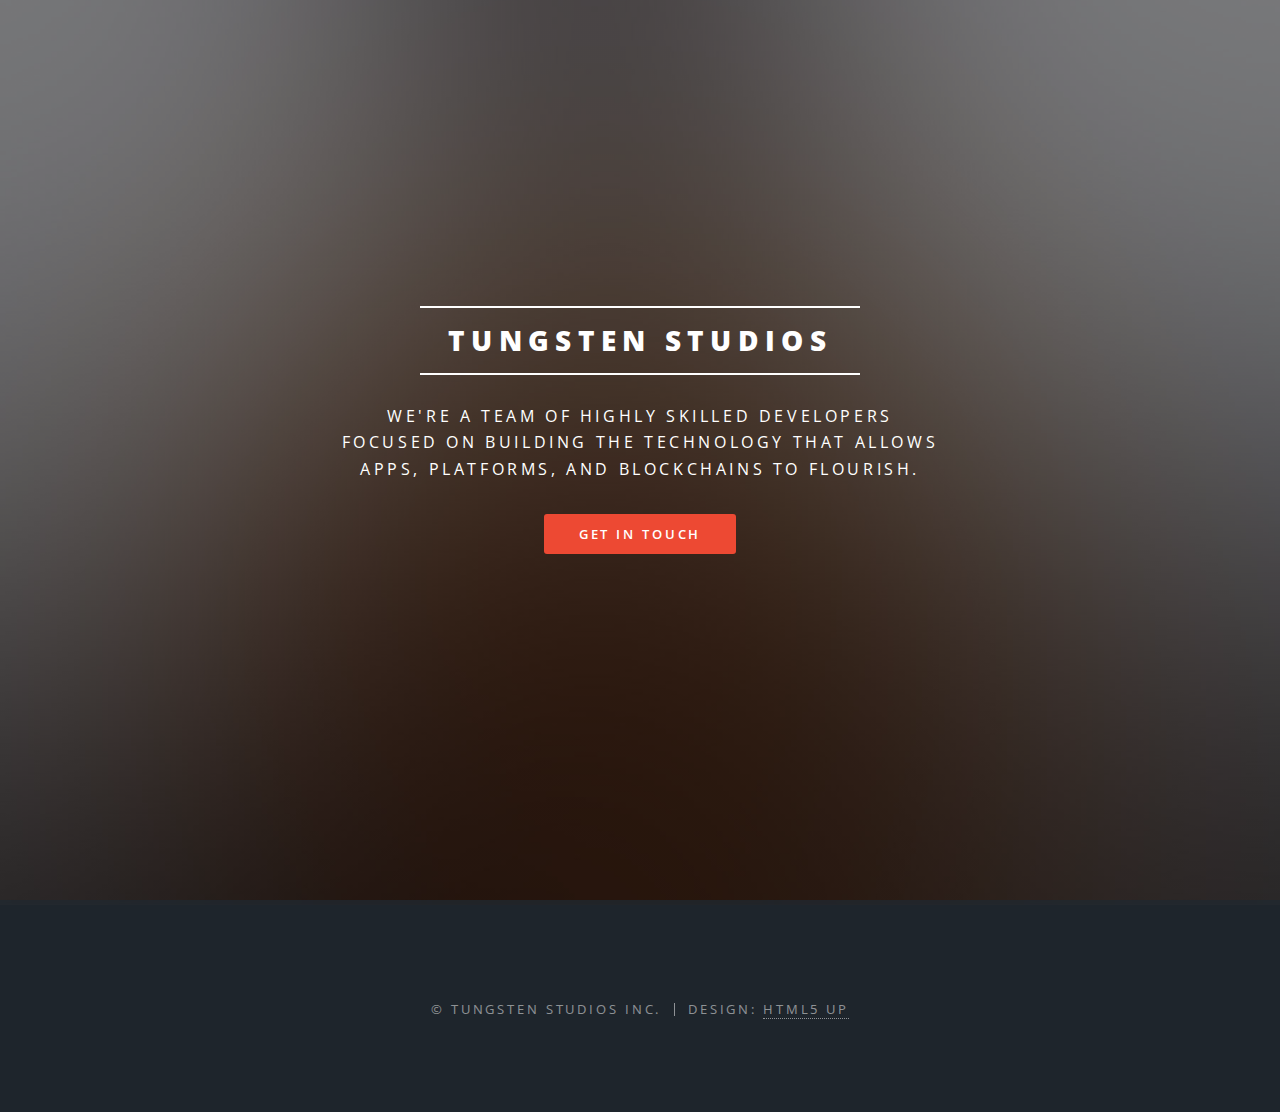
<file: index.html>
<!DOCTYPE HTML>
<!--
  Spectral by HTML5 UP
  html5up.net | @ajlkn
  Free for personal and commercial use under the CCA 3.0 license (html5up.net/license)
-->
<html>
  <head>
    <title>Tungsten Studios</title>
    <meta charset="utf-8" />
    <meta name="viewport" content="width=device-width, initial-scale=1" />
    <!--[if lte IE 8]><script src="assets/js/ie/html5shiv.js"></script><![endif]-->
    <link rel="stylesheet" href="assets/css/main.css" />
    <!--[if lte IE 8]><link rel="stylesheet" href="assets/css/ie8.css" /><![endif]-->
    <!--[if lte IE 9]><link rel="stylesheet" href="assets/css/ie9.css" /><![endif]-->
  </head>
  <body class="landing">

    <!-- Page Wrapper -->
      <div id="page-wrapper">

        <!-- Header -->
          <header id="header" class="alt">
            <h1><a href="index.html">TS Inc.</a></h1>
            <!-- <nav id="nav">
              <ul>
                <li class="special">
                  <a href="#menu" class="menuToggle"><span>Menu</span></a>
                  <div id="menu">
                    <ul>
                      <li><a href="index.html">Home</a></li>
                      <li><a href="generic.html">Generic</a></li>
                      <li><a href="elements.html">Elements</a></li>
                    </ul>
                  </div>
                </li>
              </ul>
            </nav> -->
          </header>

        <!-- Banner -->
          <section id="banner">
            <div class="inner">
              <h2>Tungsten Studios</h2>
              <p>
                We're a team of highly skilled developers<br />
                focused on building the technology that allows<br />
                apps, platforms, and blockchains to flourish.
              </p>
              <ul class="actions">
                <li><a href="mailto:dan@tungstenstudios.io" class="button special">Get In Touch</a></li>
              </ul>
            </div>
            <!-- <a href="#one" class="more scrolly">Learn More</a> -->
          </section>

        <!-- One -->
          <!-- <section id="one" class="wrapper style1 special">
            <div class="inner">
              <header class="major">
                <h2>Arcu aliquet vel lobortis ata nisl<br />
                eget augue amet aliquet nisl cep donec</h2>
                <p>Aliquam ut ex ut augue consectetur interdum. Donec amet imperdiet eleifend<br />
                fringilla tincidunt. Nullam dui leo Aenean mi ligula, rhoncus ullamcorper.</p>
              </header>
              <ul class="icons major">
                <li><span class="icon fa-diamond major style1"><span class="label">Lorem</span></span></li>
                <li><span class="icon fa-heart-o major style2"><span class="label">Ipsum</span></span></li>
                <li><span class="icon fa-code major style3"><span class="label">Dolor</span></span></li>
              </ul>
            </div>
          </section> -->

        <!-- Two -->
          <!-- <section id="two" class="wrapper alt style2">
            <section class="spotlight">
              <div class="image"><img src="images/pic01.jpg" alt="" /></div><div class="content">
                <h2>Magna primis lobortis<br />
                sed ullamcorper</h2>
                <p>Aliquam ut ex ut augue consectetur interdum. Donec hendrerit imperdiet. Mauris eleifend fringilla nullam aenean mi ligula.</p>
              </div>
            </section>
            <section class="spotlight">
              <div class="image"><img src="images/pic02.jpg" alt="" /></div><div class="content">
                <h2>Tortor dolore feugiat<br />
                elementum magna</h2>
                <p>Aliquam ut ex ut augue consectetur interdum. Donec hendrerit imperdiet. Mauris eleifend fringilla nullam aenean mi ligula.</p>
              </div>
            </section>
            <section class="spotlight">
              <div class="image"><img src="images/pic03.jpg" alt="" /></div><div class="content">
                <h2>Augue eleifend aliquet<br />
                sed condimentum</h2>
                <p>Aliquam ut ex ut augue consectetur interdum. Donec hendrerit imperdiet. Mauris eleifend fringilla nullam aenean mi ligula.</p>
              </div>
            </section>
          </section> -->

        <!-- Three -->
          <!-- <section id="three" class="wrapper style3 special">
            <div class="inner">
              <header class="major">
                <h2>Accumsan mus tortor nunc aliquet</h2>
                <p>Aliquam ut ex ut augue consectetur interdum. Donec amet imperdiet eleifend<br />
                fringilla tincidunt. Nullam dui leo Aenean mi ligula, rhoncus ullamcorper.</p>
              </header>
              <ul class="features">
                <li class="icon fa-paper-plane-o">
                  <h3>Arcu accumsan</h3>
                  <p>Augue consectetur sed interdum imperdiet et ipsum. Mauris lorem tincidunt nullam amet leo Aenean ligula consequat consequat.</p>
                </li>
                <li class="icon fa-laptop">
                  <h3>Ac Augue Eget</h3>
                  <p>Augue consectetur sed interdum imperdiet et ipsum. Mauris lorem tincidunt nullam amet leo Aenean ligula consequat consequat.</p>
                </li>
                <li class="icon fa-code">
                  <h3>Mus Scelerisque</h3>
                  <p>Augue consectetur sed interdum imperdiet et ipsum. Mauris lorem tincidunt nullam amet leo Aenean ligula consequat consequat.</p>
                </li>
                <li class="icon fa-headphones">
                  <h3>Mauris Imperdiet</h3>
                  <p>Augue consectetur sed interdum imperdiet et ipsum. Mauris lorem tincidunt nullam amet leo Aenean ligula consequat consequat.</p>
                </li>
                <li class="icon fa-heart-o">
                  <h3>Aenean Primis</h3>
                  <p>Augue consectetur sed interdum imperdiet et ipsum. Mauris lorem tincidunt nullam amet leo Aenean ligula consequat consequat.</p>
                </li>
                <li class="icon fa-flag-o">
                  <h3>Tortor Ut</h3>
                  <p>Augue consectetur sed interdum imperdiet et ipsum. Mauris lorem tincidunt nullam amet leo Aenean ligula consequat consequat.</p>
                </li>
              </ul>
            </div>
          </section> -->

        <!-- CTA -->
          <!-- <section id="cta" class="wrapper style4">
            <div class="inner">
              <header>
                <h2>Arcue ut vel commodo</h2>
                <p>Aliquam ut ex ut augue consectetur interdum endrerit imperdiet amet eleifend fringilla.</p>
              </header>
              <ul class="actions vertical">
                <li><a href="#" class="button fit special">Activate</a></li>
                <li><a href="#" class="button fit">Learn More</a></li>
              </ul>
            </div>
          </section> -->

        <!-- Footer -->
          <footer id="footer">
            <!-- <ul class="icons">
              <li><a href="#" class="icon fa-twitter"><span class="label">Twitter</span></a></li>
              <li><a href="#" class="icon fa-facebook"><span class="label">Facebook</span></a></li>
              <li><a href="#" class="icon fa-instagram"><span class="label">Instagram</span></a></li>
              <li><a href="#" class="icon fa-dribbble"><span class="label">Dribbble</span></a></li>
              <li><a href="#" class="icon fa-envelope-o"><span class="label">Email</span></a></li>
            </ul> -->
            <ul class="copyright">
              <li>&copy; Tungsten Studios Inc.</li><li>Design: <a href="http://html5up.net">HTML5 UP</a></li>
            </ul>
          </footer>

      </div>

    <!-- Scripts -->
      <script src="assets/js/jquery.min.js"></script>
      <script src="assets/js/jquery.scrollex.min.js"></script>
      <script src="assets/js/jquery.scrolly.min.js"></script>
      <script src="assets/js/skel.min.js"></script>
      <script src="assets/js/util.js"></script>
      <!--[if lte IE 8]><script src="assets/js/ie/respond.min.js"></script><![endif]-->
      <script src="assets/js/main.js"></script>

  </body>
</html>
</file>
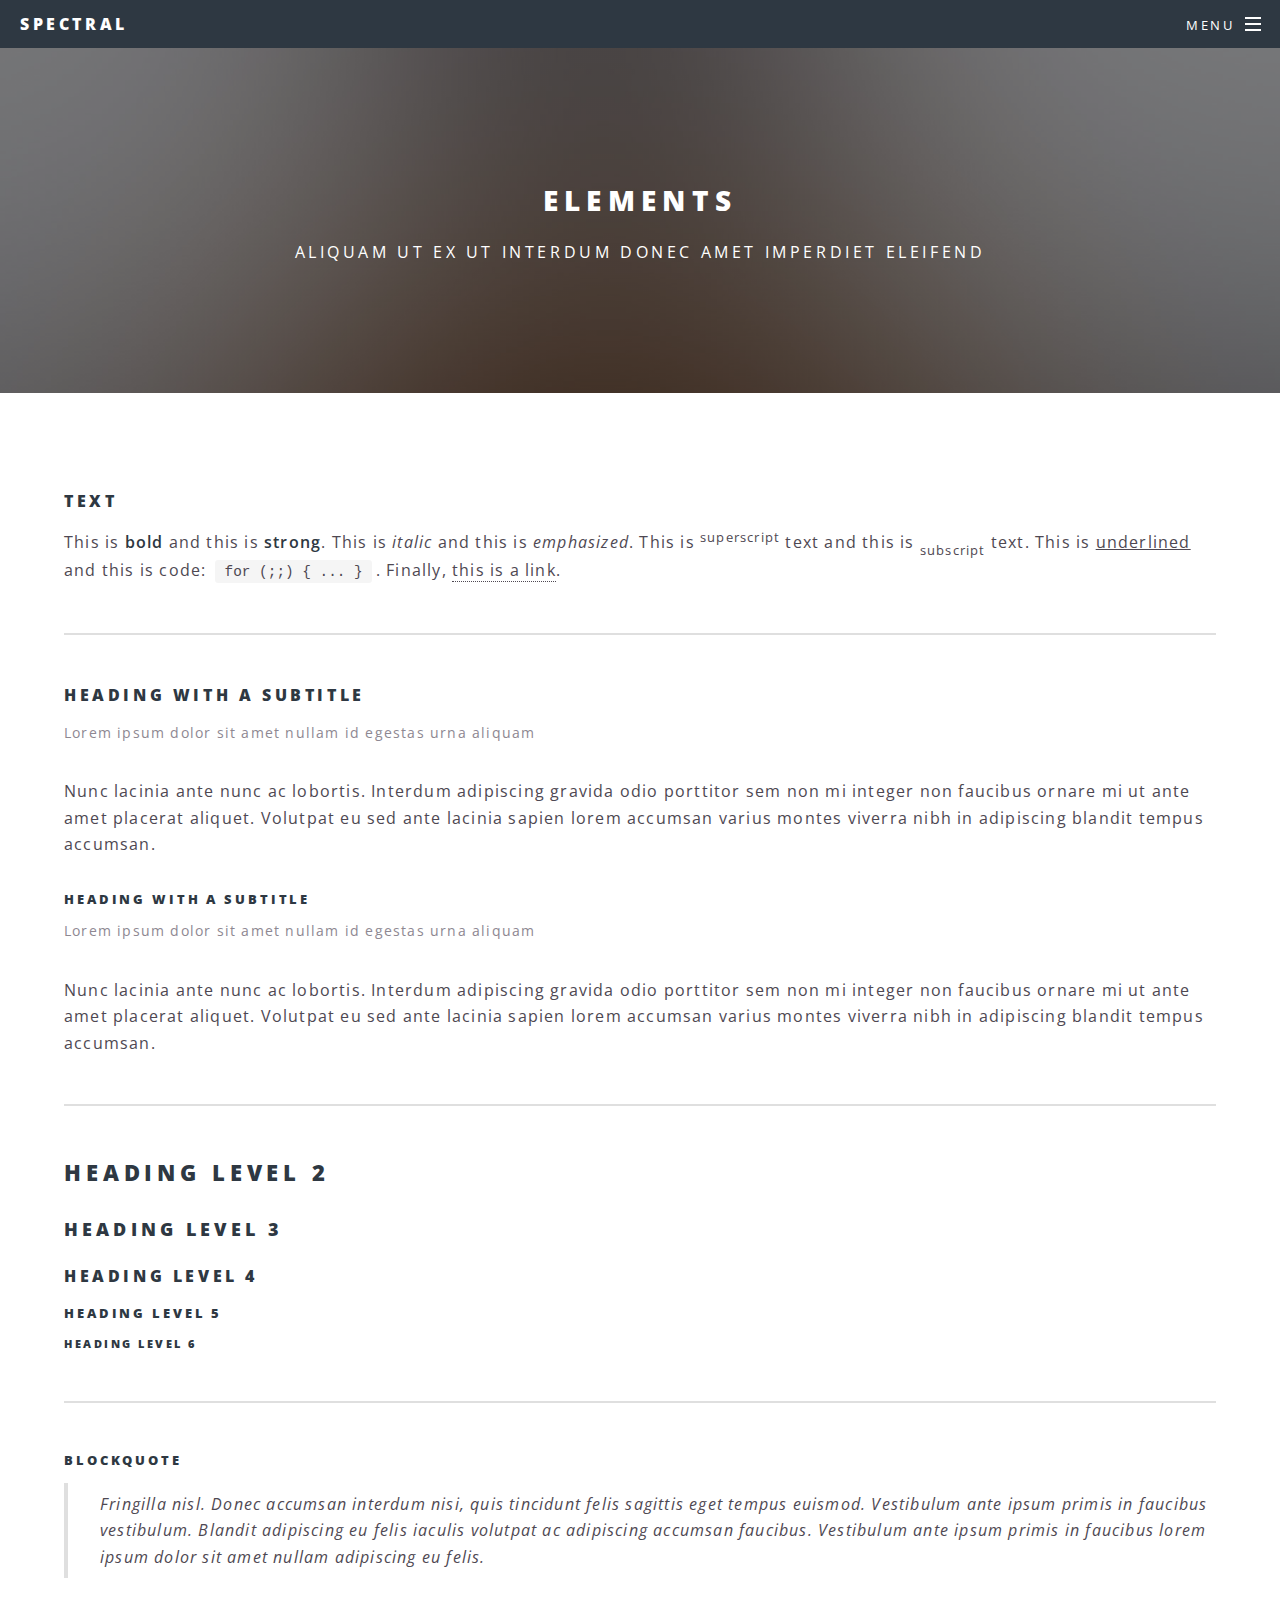
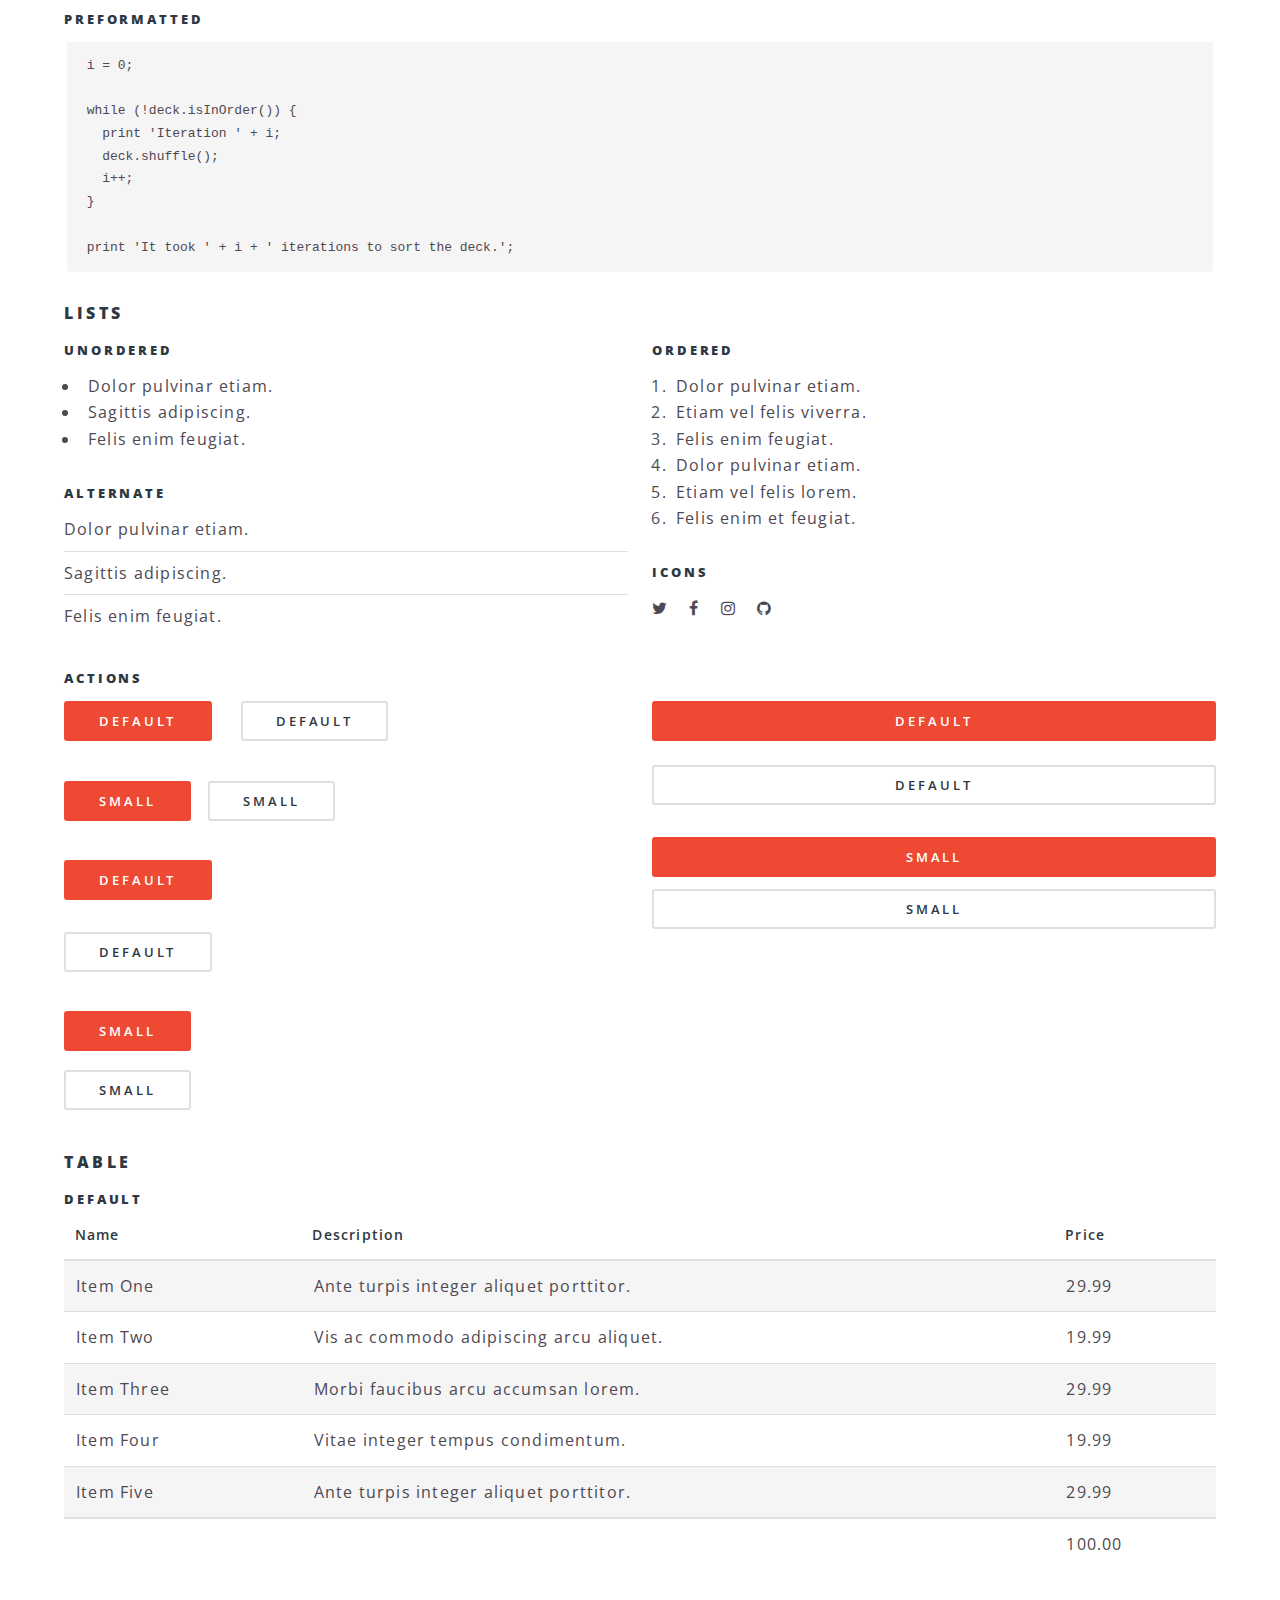
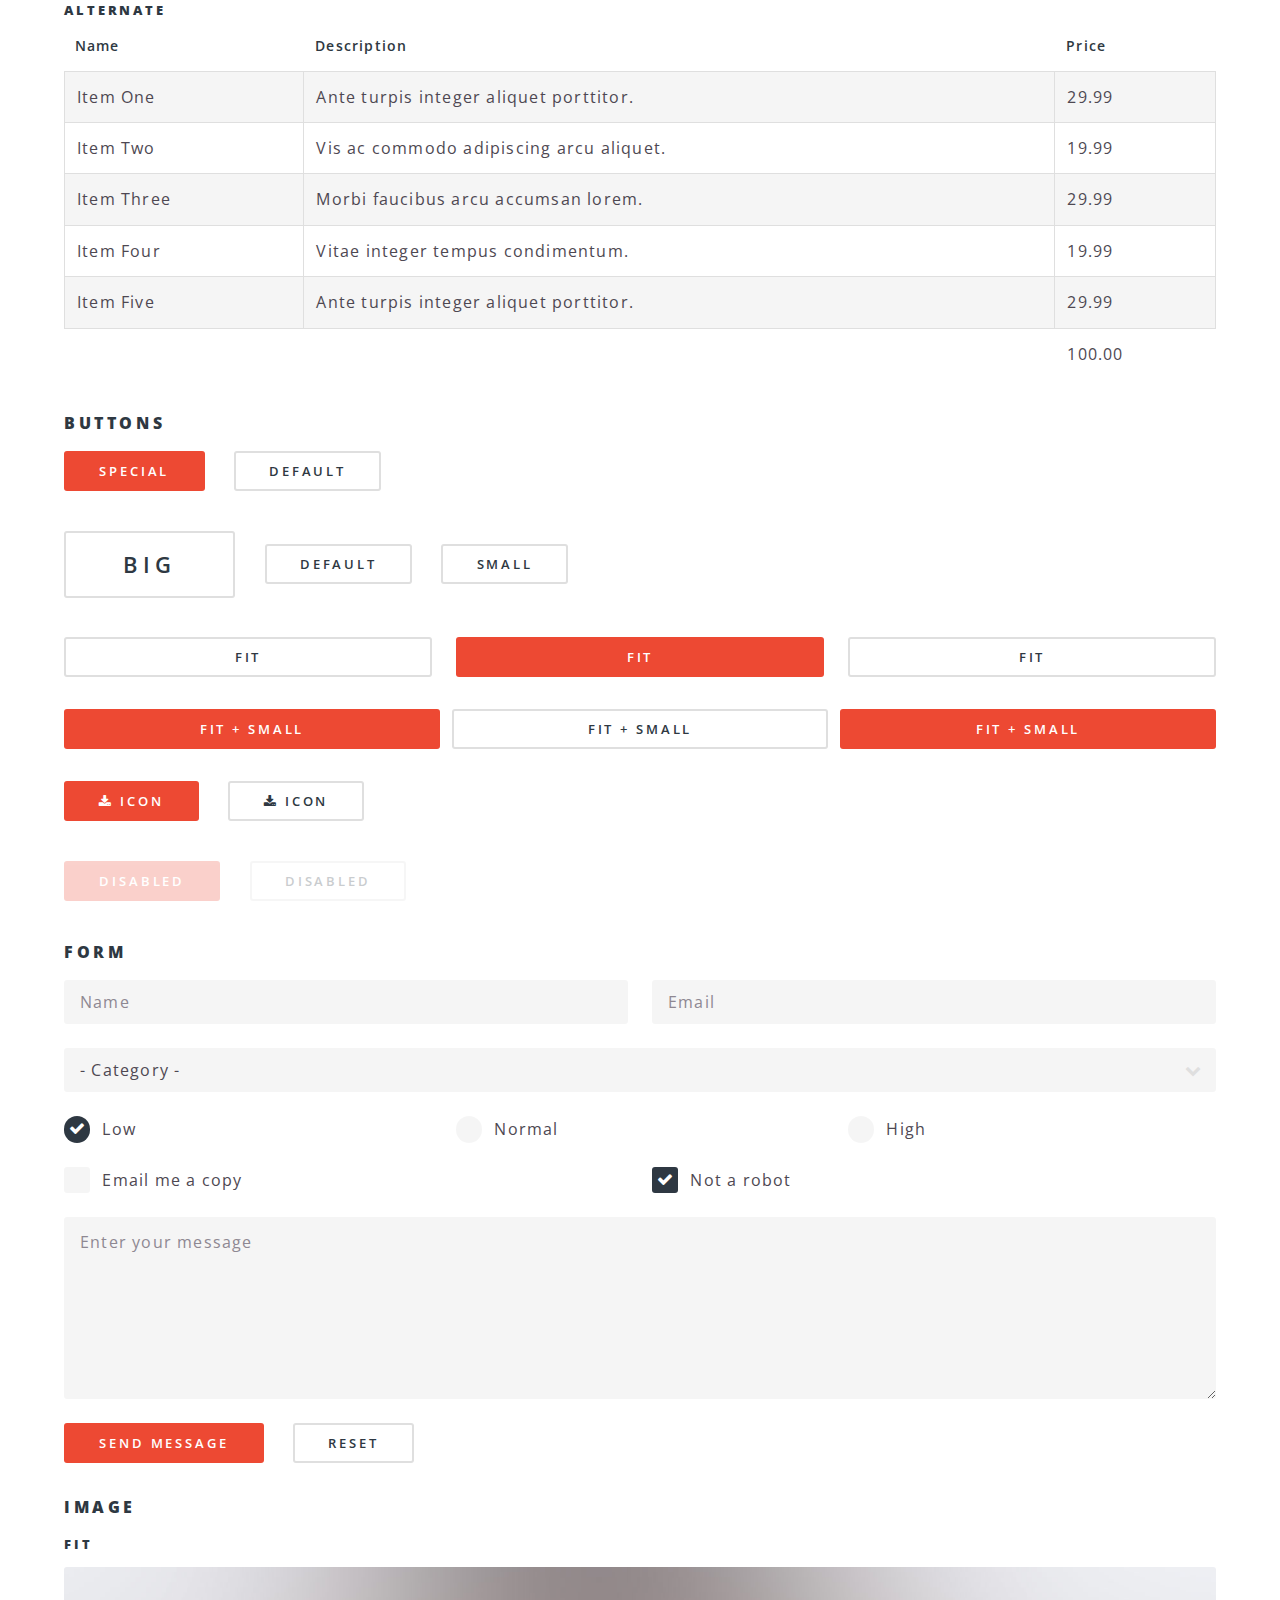
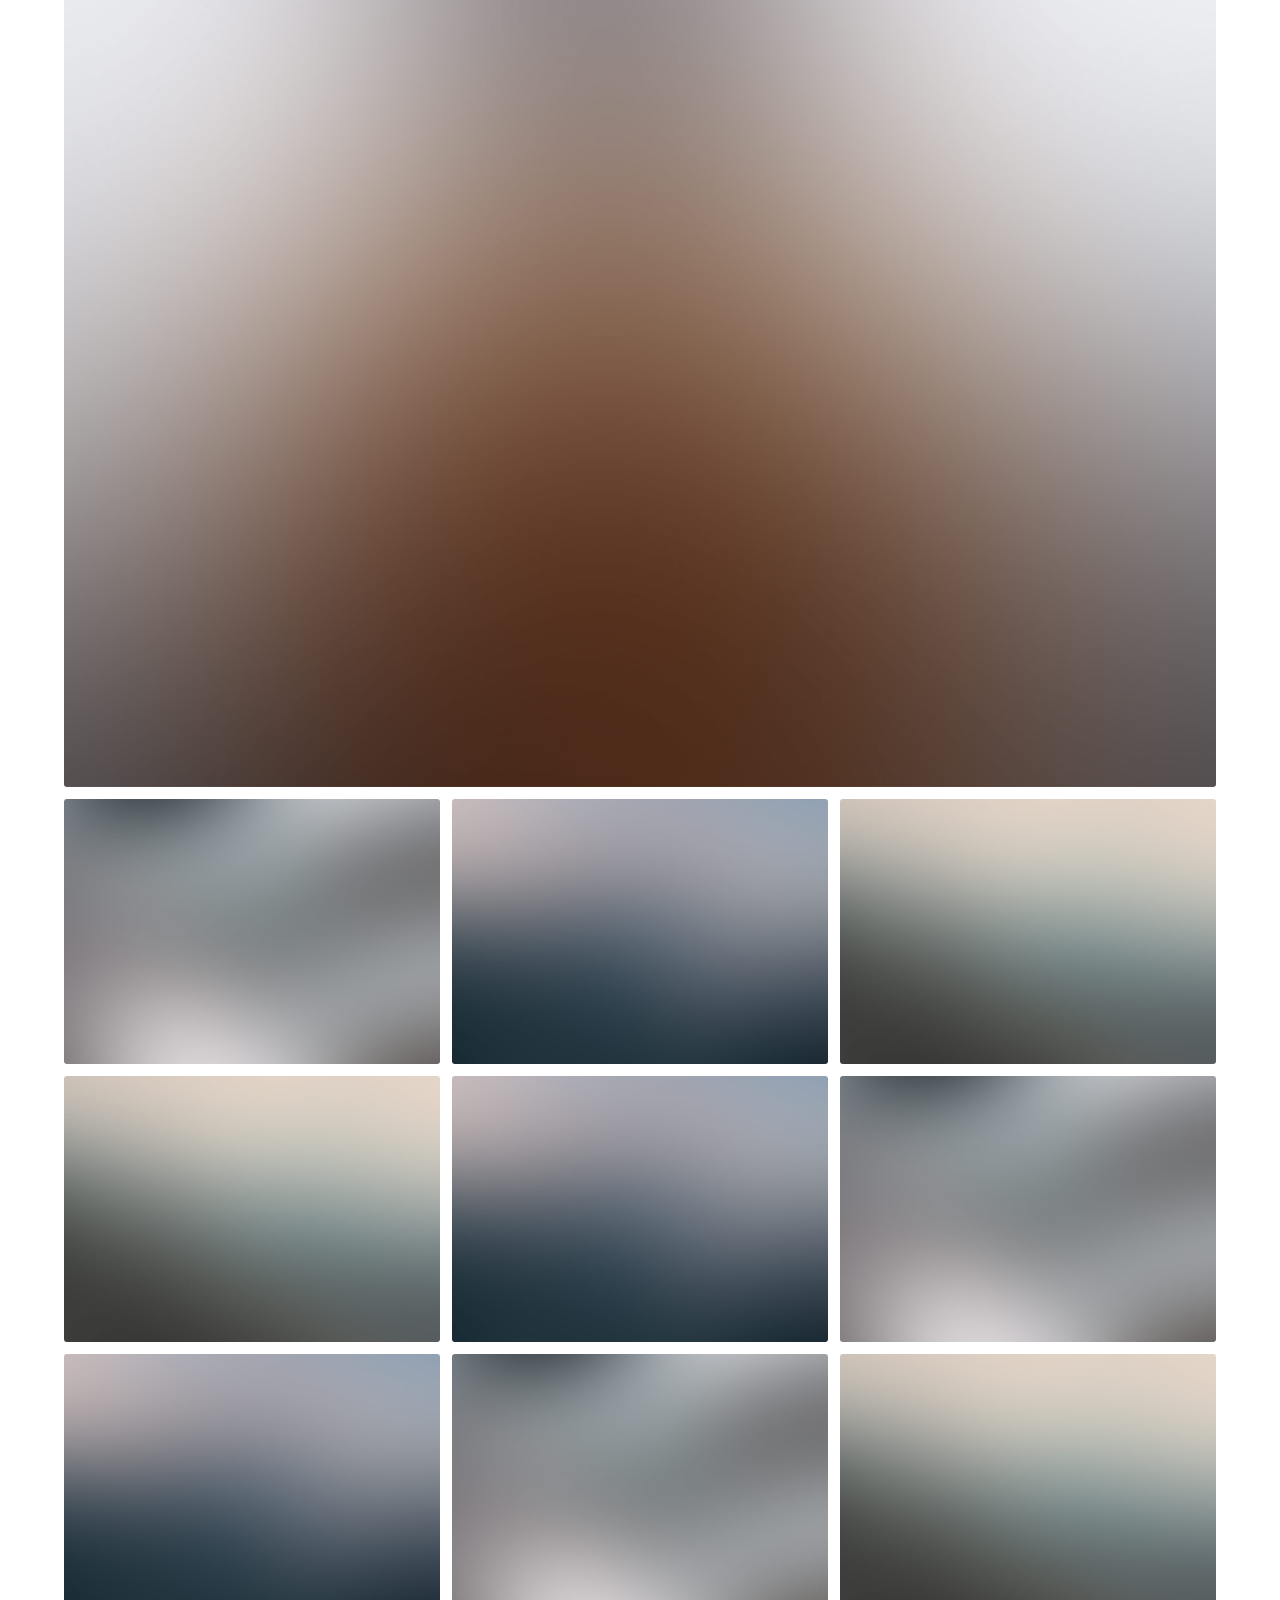
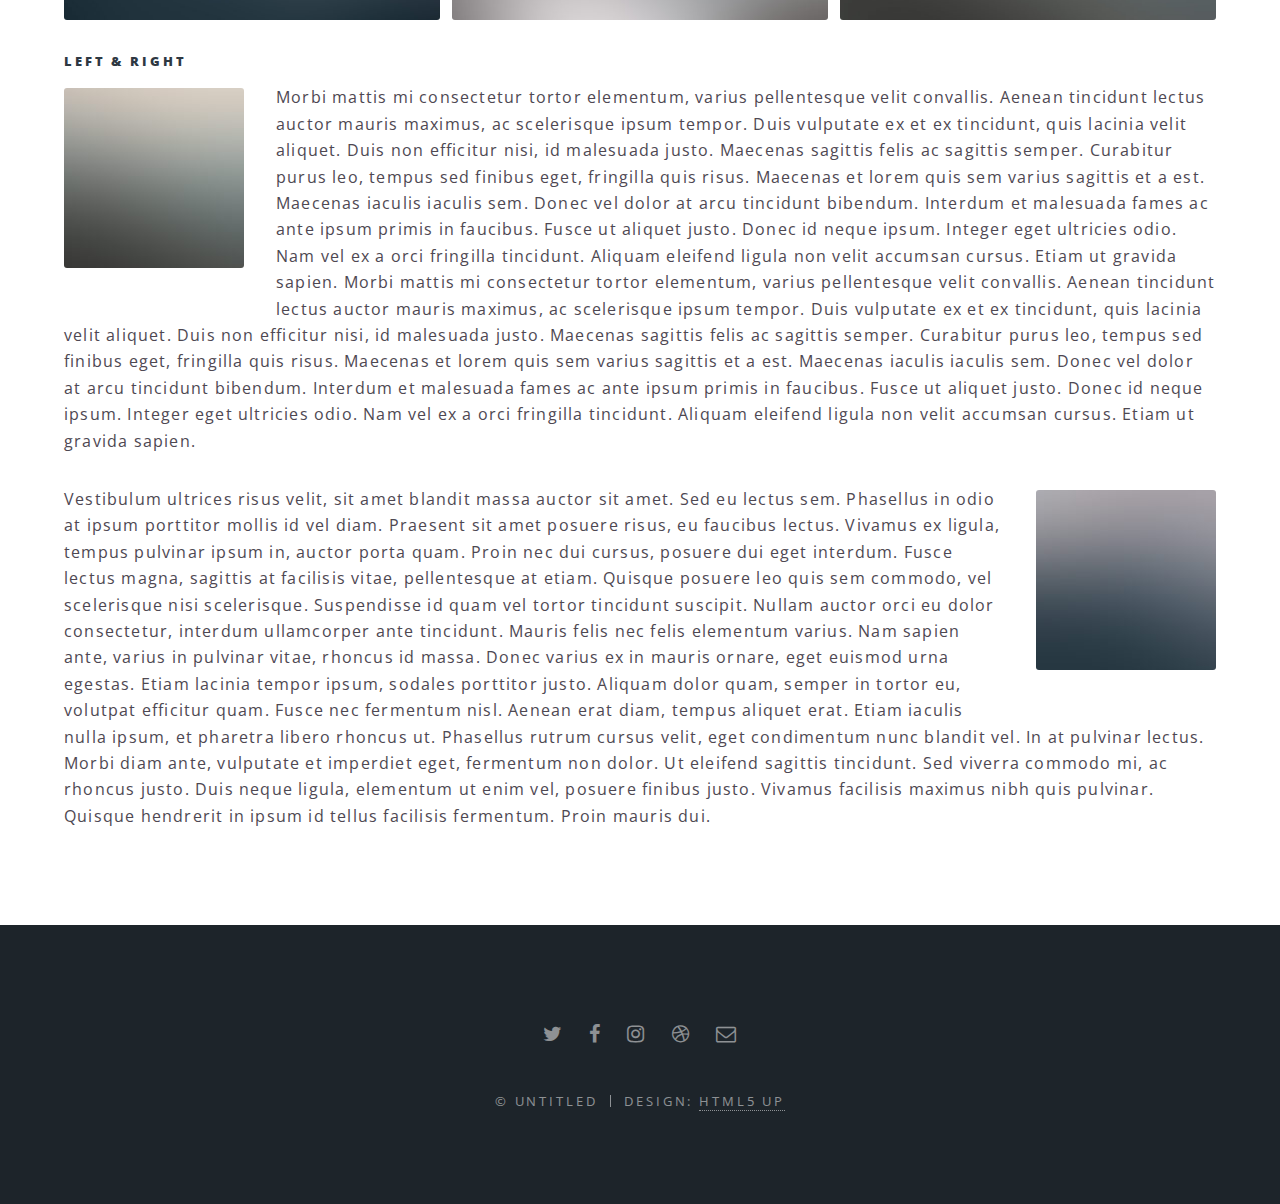
<file: elements.html>
<!DOCTYPE HTML>
<!--
  Spectral by HTML5 UP
  html5up.net | @ajlkn
  Free for personal and commercial use under the CCA 3.0 license (html5up.net/license)
-->
<html>
  <head>
    <title>Elements - Spectral by HTML5 UP</title>
    <meta charset="utf-8" />
    <meta name="viewport" content="width=device-width, initial-scale=1" />
    <!--[if lte IE 8]><script src="assets/js/ie/html5shiv.js"></script><![endif]-->
    <link rel="stylesheet" href="assets/css/main.css" />
    <!--[if lte IE 8]><link rel="stylesheet" href="assets/css/ie8.css" /><![endif]-->
    <!--[if lte IE 9]><link rel="stylesheet" href="assets/css/ie9.css" /><![endif]-->
  </head>
  <body>

    <!-- Page Wrapper -->
      <div id="page-wrapper">

        <!-- Header -->
          <header id="header">
            <h1><a href="index.html">Spectral</a></h1>
            <nav id="nav">
              <ul>
                <li class="special">
                  <a href="#menu" class="menuToggle"><span>Menu</span></a>
                  <div id="menu">
                    <ul>
                      <li><a href="index.html">Home</a></li>
                      <li><a href="generic.html">Generic</a></li>
                      <li><a href="elements.html">Elements</a></li>
                      <li><a href="#">Sign Up</a></li>
                      <li><a href="#">Log In</a></li>
                    </ul>
                  </div>
                </li>
              </ul>
            </nav>
          </header>

        <!-- Main -->
          <article id="main">
            <header>
              <h2>Elements</h2>
              <p>Aliquam ut ex ut interdum donec amet imperdiet eleifend</p>
            </header>
            <section class="wrapper style5">
              <div class="inner">

                <section>
                  <h4>Text</h4>
                  <p>This is <b>bold</b> and this is <strong>strong</strong>. This is <i>italic</i> and this is <em>emphasized</em>.
                  This is <sup>superscript</sup> text and this is <sub>subscript</sub> text.
                  This is <u>underlined</u> and this is code: <code>for (;;) { ... }</code>. Finally, <a href="#">this is a link</a>.</p>
                  <hr />
                  <header>
                    <h4>Heading with a Subtitle</h4>
                    <p>Lorem ipsum dolor sit amet nullam id egestas urna aliquam</p>
                  </header>
                  <p>Nunc lacinia ante nunc ac lobortis. Interdum adipiscing gravida odio porttitor sem non mi integer non faucibus ornare mi ut ante amet placerat aliquet. Volutpat eu sed ante lacinia sapien lorem accumsan varius montes viverra nibh in adipiscing blandit tempus accumsan.</p>
                  <header>
                    <h5>Heading with a Subtitle</h5>
                    <p>Lorem ipsum dolor sit amet nullam id egestas urna aliquam</p>
                  </header>
                  <p>Nunc lacinia ante nunc ac lobortis. Interdum adipiscing gravida odio porttitor sem non mi integer non faucibus ornare mi ut ante amet placerat aliquet. Volutpat eu sed ante lacinia sapien lorem accumsan varius montes viverra nibh in adipiscing blandit tempus accumsan.</p>
                  <hr />
                  <h2>Heading Level 2</h2>
                  <h3>Heading Level 3</h3>
                  <h4>Heading Level 4</h4>
                  <h5>Heading Level 5</h5>
                  <h6>Heading Level 6</h6>
                  <hr />
                  <h5>Blockquote</h5>
                  <blockquote>Fringilla nisl. Donec accumsan interdum nisi, quis tincidunt felis sagittis eget tempus euismod. Vestibulum ante ipsum primis in faucibus vestibulum. Blandit adipiscing eu felis iaculis volutpat ac adipiscing accumsan faucibus. Vestibulum ante ipsum primis in faucibus lorem ipsum dolor sit amet nullam adipiscing eu felis.</blockquote>
                  <h5>Preformatted</h5>
                  <pre><code>i = 0;

while (!deck.isInOrder()) {
  print 'Iteration ' + i;
  deck.shuffle();
  i++;
}

print 'It took ' + i + ' iterations to sort the deck.';</code></pre>
                </section>

                <section>
                  <h4>Lists</h4>
                  <div class="row">
                    <div class="6u 12u$(medium)">
                      <h5>Unordered</h5>
                      <ul>
                        <li>Dolor pulvinar etiam.</li>
                        <li>Sagittis adipiscing.</li>
                        <li>Felis enim feugiat.</li>
                      </ul>
                      <h5>Alternate</h5>
                      <ul class="alt">
                        <li>Dolor pulvinar etiam.</li>
                        <li>Sagittis adipiscing.</li>
                        <li>Felis enim feugiat.</li>
                      </ul>
                    </div>
                    <div class="6u$ 12u$(medium)">
                      <h5>Ordered</h5>
                      <ol>
                        <li>Dolor pulvinar etiam.</li>
                        <li>Etiam vel felis viverra.</li>
                        <li>Felis enim feugiat.</li>
                        <li>Dolor pulvinar etiam.</li>
                        <li>Etiam vel felis lorem.</li>
                        <li>Felis enim et feugiat.</li>
                      </ol>
                      <h5>Icons</h5>
                      <ul class="icons">
                        <li><a href="#" class="icon fa-twitter"><span class="label">Twitter</span></a></li>
                        <li><a href="#" class="icon fa-facebook"><span class="label">Facebook</span></a></li>
                        <li><a href="#" class="icon fa-instagram"><span class="label">Instagram</span></a></li>
                        <li><a href="#" class="icon fa-github"><span class="label">Github</span></a></li>
                      </ul>
                    </div>
                  </div>
                  <h5>Actions</h5>
                  <div class="row">
                    <div class="6u 12u$(medium)">
                      <ul class="actions">
                        <li><a href="#" class="button special">Default</a></li>
                        <li><a href="#" class="button">Default</a></li>
                      </ul>
                      <ul class="actions small">
                        <li><a href="#" class="button special small">Small</a></li>
                        <li><a href="#" class="button small">Small</a></li>
                      </ul>
                      <ul class="actions vertical">
                        <li><a href="#" class="button special">Default</a></li>
                        <li><a href="#" class="button">Default</a></li>
                      </ul>
                      <ul class="actions vertical small">
                        <li><a href="#" class="button special small">Small</a></li>
                        <li><a href="#" class="button small">Small</a></li>
                      </ul>
                    </div>
                    <div class="6u 12u$(medium)">
                      <ul class="actions vertical">
                        <li><a href="#" class="button special fit">Default</a></li>
                        <li><a href="#" class="button fit">Default</a></li>
                      </ul>
                      <ul class="actions vertical small">
                        <li><a href="#" class="button special small fit">Small</a></li>
                        <li><a href="#" class="button small fit">Small</a></li>
                      </ul>
                    </div>
                  </div>
                </section>

                <section>
                  <h4>Table</h4>
                  <h5>Default</h5>
                  <div class="table-wrapper">
                    <table>
                      <thead>
                        <tr>
                          <th>Name</th>
                          <th>Description</th>
                          <th>Price</th>
                        </tr>
                      </thead>
                      <tbody>
                        <tr>
                          <td>Item One</td>
                          <td>Ante turpis integer aliquet porttitor.</td>
                          <td>29.99</td>
                        </tr>
                        <tr>
                          <td>Item Two</td>
                          <td>Vis ac commodo adipiscing arcu aliquet.</td>
                          <td>19.99</td>
                        </tr>
                        <tr>
                          <td>Item Three</td>
                          <td> Morbi faucibus arcu accumsan lorem.</td>
                          <td>29.99</td>
                        </tr>
                        <tr>
                          <td>Item Four</td>
                          <td>Vitae integer tempus condimentum.</td>
                          <td>19.99</td>
                        </tr>
                        <tr>
                          <td>Item Five</td>
                          <td>Ante turpis integer aliquet porttitor.</td>
                          <td>29.99</td>
                        </tr>
                      </tbody>
                      <tfoot>
                        <tr>
                          <td colspan="2"></td>
                          <td>100.00</td>
                        </tr>
                      </tfoot>
                    </table>
                  </div>

                  <h5>Alternate</h5>
                  <div class="table-wrapper">
                    <table class="alt">
                      <thead>
                        <tr>
                          <th>Name</th>
                          <th>Description</th>
                          <th>Price</th>
                        </tr>
                      </thead>
                      <tbody>
                        <tr>
                          <td>Item One</td>
                          <td>Ante turpis integer aliquet porttitor.</td>
                          <td>29.99</td>
                        </tr>
                        <tr>
                          <td>Item Two</td>
                          <td>Vis ac commodo adipiscing arcu aliquet.</td>
                          <td>19.99</td>
                        </tr>
                        <tr>
                          <td>Item Three</td>
                          <td> Morbi faucibus arcu accumsan lorem.</td>
                          <td>29.99</td>
                        </tr>
                        <tr>
                          <td>Item Four</td>
                          <td>Vitae integer tempus condimentum.</td>
                          <td>19.99</td>
                        </tr>
                        <tr>
                          <td>Item Five</td>
                          <td>Ante turpis integer aliquet porttitor.</td>
                          <td>29.99</td>
                        </tr>
                      </tbody>
                      <tfoot>
                        <tr>
                          <td colspan="2"></td>
                          <td>100.00</td>
                        </tr>
                      </tfoot>
                    </table>
                  </div>
                </section>

                <section>
                  <h4>Buttons</h4>
                  <ul class="actions">
                    <li><a href="#" class="button special">Special</a></li>
                    <li><a href="#" class="button">Default</a></li>
                  </ul>
                  <ul class="actions">
                    <li><a href="#" class="button big">Big</a></li>
                    <li><a href="#" class="button">Default</a></li>
                    <li><a href="#" class="button small">Small</a></li>
                  </ul>
                  <ul class="actions fit">
                    <li><a href="#" class="button fit">Fit</a></li>
                    <li><a href="#" class="button special fit">Fit</a></li>
                    <li><a href="#" class="button fit">Fit</a></li>
                  </ul>
                  <ul class="actions fit small">
                    <li><a href="#" class="button special fit small">Fit + Small</a></li>
                    <li><a href="#" class="button fit small">Fit + Small</a></li>
                    <li><a href="#" class="button special fit small">Fit + Small</a></li>
                  </ul>
                  <ul class="actions">
                    <li><a href="#" class="button special icon fa-download">Icon</a></li>
                    <li><a href="#" class="button icon fa-download">Icon</a></li>
                  </ul>
                  <ul class="actions">
                    <li><span class="button special disabled">Disabled</span></li>
                    <li><span class="button disabled">Disabled</span></li>
                  </ul>
                </section>

                <section>
                  <h4>Form</h4>
                  <form method="post" action="#">
                    <div class="row uniform">
                      <div class="6u 12u$(xsmall)">
                        <input type="text" name="demo-name" id="demo-name" value="" placeholder="Name" />
                      </div>
                      <div class="6u$ 12u$(xsmall)">
                        <input type="email" name="demo-email" id="demo-email" value="" placeholder="Email" />
                      </div>
                      <div class="12u$">
                        <div class="select-wrapper">
                          <select name="demo-category" id="demo-category">
                            <option value="">- Category -</option>
                            <option value="1">Manufacturing</option>
                            <option value="1">Shipping</option>
                            <option value="1">Administration</option>
                            <option value="1">Human Resources</option>
                          </select>
                        </div>
                      </div>
                      <div class="4u 12u$(small)">
                        <input type="radio" id="demo-priority-low" name="demo-priority" checked>
                        <label for="demo-priority-low">Low</label>
                      </div>
                      <div class="4u 12u$(small)">
                        <input type="radio" id="demo-priority-normal" name="demo-priority">
                        <label for="demo-priority-normal">Normal</label>
                      </div>
                      <div class="4u$ 12u$(small)">
                        <input type="radio" id="demo-priority-high" name="demo-priority">
                        <label for="demo-priority-high">High</label>
                      </div>
                      <div class="6u 12u$(small)">
                        <input type="checkbox" id="demo-copy" name="demo-copy">
                        <label for="demo-copy">Email me a copy</label>
                      </div>
                      <div class="6u$ 12u$(small)">
                        <input type="checkbox" id="demo-human" name="demo-human" checked>
                        <label for="demo-human">Not a robot</label>
                      </div>
                      <div class="12u$">
                        <textarea name="demo-message" id="demo-message" placeholder="Enter your message" rows="6"></textarea>
                      </div>
                      <div class="12u$">
                        <ul class="actions">
                          <li><input type="submit" value="Send Message" class="special" /></li>
                          <li><input type="reset" value="Reset" /></li>
                        </ul>
                      </div>
                    </div>
                  </form>
                </section>

                <section>
                  <h4>Image</h4>
                  <h5>Fit</h5>
                  <div class="box alt">
                    <div class="row uniform 50%">
                      <div class="12u"><span class="image fit"><img src="images/banner.jpg" alt="" /></span></div>
                      <div class="4u"><span class="image fit"><img src="images/pic01.jpg" alt="" /></span></div>
                      <div class="4u"><span class="image fit"><img src="images/pic02.jpg" alt="" /></span></div>
                      <div class="4u"><span class="image fit"><img src="images/pic03.jpg" alt="" /></span></div>
                      <div class="4u"><span class="image fit"><img src="images/pic03.jpg" alt="" /></span></div>
                      <div class="4u"><span class="image fit"><img src="images/pic02.jpg" alt="" /></span></div>
                      <div class="4u"><span class="image fit"><img src="images/pic01.jpg" alt="" /></span></div>
                      <div class="4u"><span class="image fit"><img src="images/pic02.jpg" alt="" /></span></div>
                      <div class="4u"><span class="image fit"><img src="images/pic01.jpg" alt="" /></span></div>
                      <div class="4u"><span class="image fit"><img src="images/pic03.jpg" alt="" /></span></div>
                    </div>
                  </div>
                  <h5>Left &amp; Right</h5>
                  <p><span class="image left"><img src="images/pic04.jpg" alt="" /></span>Morbi mattis mi consectetur tortor elementum, varius pellentesque velit convallis. Aenean tincidunt lectus auctor mauris maximus, ac scelerisque ipsum tempor. Duis vulputate ex et ex tincidunt, quis lacinia velit aliquet. Duis non efficitur nisi, id malesuada justo. Maecenas sagittis felis ac sagittis semper. Curabitur purus leo, tempus sed finibus eget, fringilla quis risus. Maecenas et lorem quis sem varius sagittis et a est. Maecenas iaculis iaculis sem. Donec vel dolor at arcu tincidunt bibendum. Interdum et malesuada fames ac ante ipsum primis in faucibus. Fusce ut aliquet justo. Donec id neque ipsum. Integer eget ultricies odio. Nam vel ex a orci fringilla tincidunt. Aliquam eleifend ligula non velit accumsan cursus. Etiam ut gravida sapien. Morbi mattis mi consectetur tortor elementum, varius pellentesque velit convallis. Aenean tincidunt lectus auctor mauris maximus, ac scelerisque ipsum tempor. Duis vulputate ex et ex tincidunt, quis lacinia velit aliquet. Duis non efficitur nisi, id malesuada justo. Maecenas sagittis felis ac sagittis semper. Curabitur purus leo, tempus sed finibus eget, fringilla quis risus. Maecenas et lorem quis sem varius sagittis et a est. Maecenas iaculis iaculis sem. Donec vel dolor at arcu tincidunt bibendum. Interdum et malesuada fames ac ante ipsum primis in faucibus. Fusce ut aliquet justo. Donec id neque ipsum. Integer eget ultricies odio. Nam vel ex a orci fringilla tincidunt. Aliquam eleifend ligula non velit accumsan cursus. Etiam ut gravida sapien.</p>
                  <p><span class="image right"><img src="images/pic05.jpg" alt="" /></span>Vestibulum ultrices risus velit, sit amet blandit massa auctor sit amet. Sed eu lectus sem. Phasellus in odio at ipsum porttitor mollis id vel diam. Praesent sit amet posuere risus, eu faucibus lectus. Vivamus ex ligula, tempus pulvinar ipsum in, auctor porta quam. Proin nec dui cursus, posuere dui eget interdum. Fusce lectus magna, sagittis at facilisis vitae, pellentesque at etiam. Quisque posuere leo quis sem commodo, vel scelerisque nisi scelerisque. Suspendisse id quam vel tortor tincidunt suscipit. Nullam auctor orci eu dolor consectetur, interdum ullamcorper ante tincidunt. Mauris felis nec felis elementum varius. Nam sapien ante, varius in pulvinar vitae, rhoncus id massa. Donec varius ex in mauris ornare, eget euismod urna egestas. Etiam lacinia tempor ipsum, sodales porttitor justo. Aliquam dolor quam, semper in tortor eu, volutpat efficitur quam. Fusce nec fermentum nisl. Aenean erat diam, tempus aliquet erat. Etiam iaculis nulla ipsum, et pharetra libero rhoncus ut. Phasellus rutrum cursus velit, eget condimentum nunc blandit vel. In at pulvinar lectus. Morbi diam ante, vulputate et imperdiet eget, fermentum non dolor. Ut eleifend sagittis tincidunt. Sed viverra commodo mi, ac rhoncus justo. Duis neque ligula, elementum ut enim vel, posuere finibus justo. Vivamus facilisis maximus nibh quis pulvinar. Quisque hendrerit in ipsum id tellus facilisis fermentum. Proin mauris dui.</p>
                </section>

              </div>
            </section>
          </article>

        <!-- Footer -->
          <footer id="footer">
            <ul class="icons">
              <li><a href="#" class="icon fa-twitter"><span class="label">Twitter</span></a></li>
              <li><a href="#" class="icon fa-facebook"><span class="label">Facebook</span></a></li>
              <li><a href="#" class="icon fa-instagram"><span class="label">Instagram</span></a></li>
              <li><a href="#" class="icon fa-dribbble"><span class="label">Dribbble</span></a></li>
              <li><a href="#" class="icon fa-envelope-o"><span class="label">Email</span></a></li>
            </ul>
            <ul class="copyright">
              <li>&copy; Untitled</li><li>Design: <a href="http://html5up.net">HTML5 UP</a></li>
            </ul>
          </footer>

      </div>

    <!-- Scripts -->
      <script src="assets/js/jquery.min.js"></script>
      <script src="assets/js/jquery.scrollex.min.js"></script>
      <script src="assets/js/jquery.scrolly.min.js"></script>
      <script src="assets/js/skel.min.js"></script>
      <script src="assets/js/util.js"></script>
      <!--[if lte IE 8]><script src="assets/js/ie/respond.min.js"></script><![endif]-->
      <script src="assets/js/main.js"></script>

  </body>
</html>
</file>
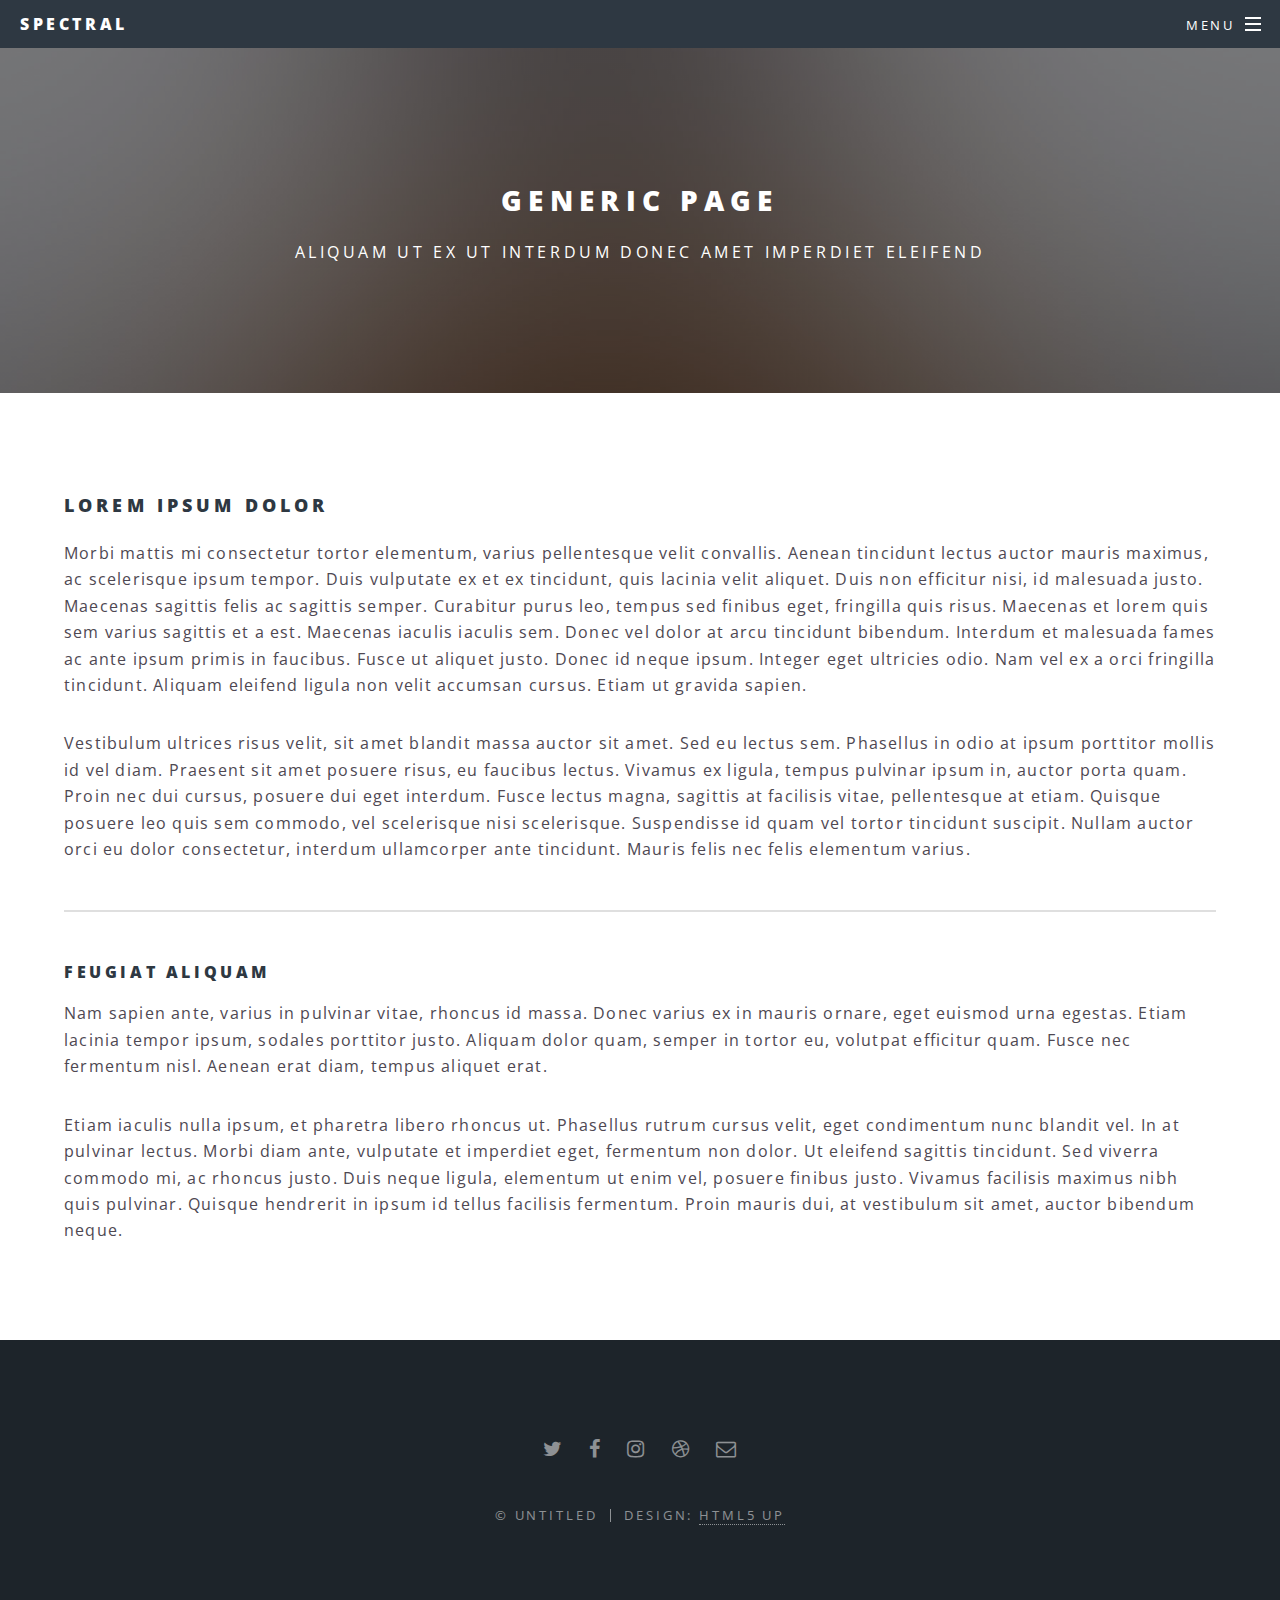
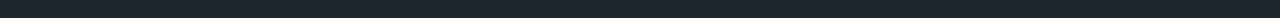
<file: generic.html>
<!DOCTYPE HTML>
<!--
  Spectral by HTML5 UP
  html5up.net | @ajlkn
  Free for personal and commercial use under the CCA 3.0 license (html5up.net/license)
-->
<html>
  <head>
    <title>Generic - Spectral by HTML5 UP</title>
    <meta charset="utf-8" />
    <meta name="viewport" content="width=device-width, initial-scale=1" />
    <!--[if lte IE 8]><script src="assets/js/ie/html5shiv.js"></script><![endif]-->
    <link rel="stylesheet" href="assets/css/main.css" />
    <!--[if lte IE 8]><link rel="stylesheet" href="assets/css/ie8.css" /><![endif]-->
    <!--[if lte IE 9]><link rel="stylesheet" href="assets/css/ie9.css" /><![endif]-->
  </head>
  <body>

    <!-- Page Wrapper -->
      <div id="page-wrapper">

        <!-- Header -->
          <header id="header">
            <h1><a href="index.html">Spectral</a></h1>
            <nav id="nav">
              <ul>
                <li class="special">
                  <a href="#menu" class="menuToggle"><span>Menu</span></a>
                  <div id="menu">
                    <ul>
                      <li><a href="index.html">Home</a></li>
                      <li><a href="generic.html">Generic</a></li>
                      <li><a href="elements.html">Elements</a></li>
                      <li><a href="#">Sign Up</a></li>
                      <li><a href="#">Log In</a></li>
                    </ul>
                  </div>
                </li>
              </ul>
            </nav>
          </header>

        <!-- Main -->
          <article id="main">
            <header>
              <h2>Generic Page</h2>
              <p>Aliquam ut ex ut interdum donec amet imperdiet eleifend</p>
            </header>
            <section class="wrapper style5">
              <div class="inner">

                <h3>Lorem ipsum dolor</h3>
                <p>Morbi mattis mi consectetur tortor elementum, varius pellentesque velit convallis. Aenean tincidunt lectus auctor mauris maximus, ac scelerisque ipsum tempor. Duis vulputate ex et ex tincidunt, quis lacinia velit aliquet. Duis non efficitur nisi, id malesuada justo. Maecenas sagittis felis ac sagittis semper. Curabitur purus leo, tempus sed finibus eget, fringilla quis risus. Maecenas et lorem quis sem varius sagittis et a est. Maecenas iaculis iaculis sem. Donec vel dolor at arcu tincidunt bibendum. Interdum et malesuada fames ac ante ipsum primis in faucibus. Fusce ut aliquet justo. Donec id neque ipsum. Integer eget ultricies odio. Nam vel ex a orci fringilla tincidunt. Aliquam eleifend ligula non velit accumsan cursus. Etiam ut gravida sapien.</p>

                <p>Vestibulum ultrices risus velit, sit amet blandit massa auctor sit amet. Sed eu lectus sem. Phasellus in odio at ipsum porttitor mollis id vel diam. Praesent sit amet posuere risus, eu faucibus lectus. Vivamus ex ligula, tempus pulvinar ipsum in, auctor porta quam. Proin nec dui cursus, posuere dui eget interdum. Fusce lectus magna, sagittis at facilisis vitae, pellentesque at etiam. Quisque posuere leo quis sem commodo, vel scelerisque nisi scelerisque. Suspendisse id quam vel tortor tincidunt suscipit. Nullam auctor orci eu dolor consectetur, interdum ullamcorper ante tincidunt. Mauris felis nec felis elementum varius.</p>

                <hr />

                <h4>Feugiat aliquam</h4>
                <p>Nam sapien ante, varius in pulvinar vitae, rhoncus id massa. Donec varius ex in mauris ornare, eget euismod urna egestas. Etiam lacinia tempor ipsum, sodales porttitor justo. Aliquam dolor quam, semper in tortor eu, volutpat efficitur quam. Fusce nec fermentum nisl. Aenean erat diam, tempus aliquet erat.</p>

                <p>Etiam iaculis nulla ipsum, et pharetra libero rhoncus ut. Phasellus rutrum cursus velit, eget condimentum nunc blandit vel. In at pulvinar lectus. Morbi diam ante, vulputate et imperdiet eget, fermentum non dolor. Ut eleifend sagittis tincidunt. Sed viverra commodo mi, ac rhoncus justo. Duis neque ligula, elementum ut enim vel, posuere finibus justo. Vivamus facilisis maximus nibh quis pulvinar. Quisque hendrerit in ipsum id tellus facilisis fermentum. Proin mauris dui, at vestibulum sit amet, auctor bibendum neque.</p>

              </div>
            </section>
          </article>

        <!-- Footer -->
          <footer id="footer">
            <ul class="icons">
              <li><a href="#" class="icon fa-twitter"><span class="label">Twitter</span></a></li>
              <li><a href="#" class="icon fa-facebook"><span class="label">Facebook</span></a></li>
              <li><a href="#" class="icon fa-instagram"><span class="label">Instagram</span></a></li>
              <li><a href="#" class="icon fa-dribbble"><span class="label">Dribbble</span></a></li>
              <li><a href="#" class="icon fa-envelope-o"><span class="label">Email</span></a></li>
            </ul>
            <ul class="copyright">
              <li>&copy; Untitled</li><li>Design: <a href="http://html5up.net">HTML5 UP</a></li>
            </ul>
          </footer>

      </div>

    <!-- Scripts -->
      <script src="assets/js/jquery.min.js"></script>
      <script src="assets/js/jquery.scrollex.min.js"></script>
      <script src="assets/js/jquery.scrolly.min.js"></script>
      <script src="assets/js/skel.min.js"></script>
      <script src="assets/js/util.js"></script>
      <!--[if lte IE 8]><script src="assets/js/ie/respond.min.js"></script><![endif]-->
      <script src="assets/js/main.js"></script>

  </body>
</html>
</file>
<file: assets/css/ie8.css>
/*
  Spectral by HTML5 UP
  html5up.net | @ajlkn
  Free for personal and commercial use under the CCA 3.0 license (html5up.net/license)
*/

/* Icon */

  .icon.major {
    border: none;
  }

    .icon.major:before {
      font-size: 3em;
    }

/* Form */

  label {
    color: #2E3842;
  }

  input[type="text"],
  input[type="password"],
  input[type="email"],
  select,
  textarea {
    border: solid 1px #dfdfdf;
  }

/* Button */

  input[type="submit"],
  input[type="reset"],
  input[type="button"],
  button,
  .button {
    border: solid 2px #dfdfdf;
  }

    input[type="submit"].special,
    input[type="reset"].special,
    input[type="button"].special,
    button.special,
    .button.special {
      border: 0 !important;
    }

/* Page Wrapper + Menu */

  #menu {
    display: none;
  }

  body.is-menu-visible #menu {
    display: block;
  }

/* Header */

  #header nav > ul > li > a.menuToggle:after {
    display: none;
  }

/* Banner + Wrapper (style4) */

  #banner,
  .wrapper.style4 {
    -ms-behavior: url("assets/js/ie/backgroundsize.min.htc");
  }

    #banner:before,
    .wrapper.style4:before {
      display: none;
    }

/* Banner */

  #banner .more {
    height: 4em;
  }

    #banner .more:after {
      display: none;
    }

/* Main */

  #main > header {
    -ms-behavior: url("assets/js/ie/backgroundsize.min.htc");
  }

    #main > header:before {
      display: none;
    }
</file>
<file: assets/css/ie9.css>
/*
  Spectral by HTML5 UP
  html5up.net | @ajlkn
  Free for personal and commercial use under the CCA 3.0 license (html5up.net/license)
*/

/* Spotlight */

  .spotlight {
    display: block;
  }

    .spotlight .image {
      display: inline-block;
      vertical-align: top;
    }

    .spotlight .content {
      padding: 4em 4em 2em 4em ;
      display: inline-block;
    }

    .spotlight:after {
      clear: both;
      content: '';
      display: block;
    }

/* Features */

  .features {
    display: block;
  }

    .features li {
      float: left;
    }

    .features:after {
      content: '';
      display: block;
      clear: both;
    }

/* Banner + Wrapper (style4) */

  #banner,
  .wrapper.style4 {
    background-image: url("../../images/banner.jpg");
    background-position: center center;
    background-repeat: no-repeat;
    background-size: cover;
    position: relative;
  }

    #banner:before,
    .wrapper.style4:before {
      background: #000000;
      content: '';
      height: 100%;
      left: 0;
      opacity: 0.5;
      position: absolute;
      top: 0;
      width: 100%;
    }

    #banner .inner,
    .wrapper.style4 .inner {
      position: relative;
      z-index: 1;
    }

/* Banner */

  #banner {
    padding: 14em 0 12em 0 ;
    height: auto;
  }

    #banner:after {
      display: none;
    }

/* CTA */

  #cta .inner header {
    float: left;
  }

  #cta .inner .actions {
    float: left;
  }

  #cta .inner:after {
    clear: both;
    content: '';
    display: block;
  }

/* Main */

  #main > header {
    background-image: url("../../images/banner.jpg");
    background-position: center center;
    background-repeat: no-repeat;
    background-size: cover;
    position: relative;
  }

    #main > header:before {
      background: #000000;
      content: '';
      height: 100%;
      left: 0;
      opacity: 0.5;
      position: absolute;
      top: 0;
      width: 100%;
    }

    #main > header > * {
      position: relative;
      z-index: 1;
    }
</file>
<file: assets/css/main.css>
@import url(font-awesome.min.css);
@import url("https://fonts.googleapis.com/css?family=Open+Sans:400,400italic,600,600italic,800,800italic");

/*
  Spectral by HTML5 UP
  html5up.net | @ajlkn
  Free for personal and commercial use under the CCA 3.0 license (html5up.net/license)
*/

/* Reset */

  html, body, div, span, applet, object, iframe, h1, h2, h3, h4, h5, h6, p, blockquote, pre, a, abbr, acronym, address, big, cite, code, del, dfn, em, img, ins, kbd, q, s, samp, small, strike, strong, sub, sup, tt, var, b, u, i, center, dl, dt, dd, ol, ul, li, fieldset, form, label, legend, table, caption, tbody, tfoot, thead, tr, th, td, article, aside, canvas, details, embed, figure, figcaption, footer, header, hgroup, menu, nav, output, ruby, section, summary, time, mark, audio, video {
    margin: 0;
    padding: 0;
    border: 0;
    font-size: 100%;
    font: inherit;
    vertical-align: baseline;
  }

  article, aside, details, figcaption, figure, footer, header, hgroup, menu, nav, section {
    display: block;
  }

  body {
    line-height: 1;
  }

  ol, ul {
    list-style: none;
  }

  blockquote, q {
    quotes: none;
  }

  blockquote:before, blockquote:after, q:before, q:after {
    content: '';
    content: none;
  }

  table {
    border-collapse: collapse;
    border-spacing: 0;
  }

  body {
    -webkit-text-size-adjust: none;
  }

/* Box Model */

  *, *:before, *:after {
    -moz-box-sizing: border-box;
    -webkit-box-sizing: border-box;
    box-sizing: border-box;
  }

/* Grid */

  .row {
    border-bottom: solid 1px transparent;
    -moz-box-sizing: border-box;
    -webkit-box-sizing: border-box;
    box-sizing: border-box;
  }

  .row > * {
    float: left;
    -moz-box-sizing: border-box;
    -webkit-box-sizing: border-box;
    box-sizing: border-box;
  }

  .row:after, .row:before {
    content: '';
    display: block;
    clear: both;
    height: 0;
  }

  .row.uniform > * > :first-child {
    margin-top: 0;
  }

  .row.uniform > * > :last-child {
    margin-bottom: 0;
  }

  .row.\30 \25 > * {
    padding: 0 0 0 0em;
  }

  .row.\30 \25 {
    margin: 0 0 -1px 0em;
  }

  .row.uniform.\30 \25 > * {
    padding: 0em 0 0 0em;
  }

  .row.uniform.\30 \25 {
    margin: 0em 0 -1px 0em;
  }

  .row > * {
    padding: 0 0 0 1.5em;
  }

  .row {
    margin: 0 0 -1px -1.5em;
  }

  .row.uniform > * {
    padding: 1.5em 0 0 1.5em;
  }

  .row.uniform {
    margin: -1.5em 0 -1px -1.5em;
  }

  .row.\32 00\25 > * {
    padding: 0 0 0 3em;
  }

  .row.\32 00\25 {
    margin: 0 0 -1px -3em;
  }

  .row.uniform.\32 00\25 > * {
    padding: 3em 0 0 3em;
  }

  .row.uniform.\32 00\25 {
    margin: -3em 0 -1px -3em;
  }

  .row.\31 50\25 > * {
    padding: 0 0 0 2.25em;
  }

  .row.\31 50\25 {
    margin: 0 0 -1px -2.25em;
  }

  .row.uniform.\31 50\25 > * {
    padding: 2.25em 0 0 2.25em;
  }

  .row.uniform.\31 50\25 {
    margin: -2.25em 0 -1px -2.25em;
  }

  .row.\35 0\25 > * {
    padding: 0 0 0 0.75em;
  }

  .row.\35 0\25 {
    margin: 0 0 -1px -0.75em;
  }

  .row.uniform.\35 0\25 > * {
    padding: 0.75em 0 0 0.75em;
  }

  .row.uniform.\35 0\25 {
    margin: -0.75em 0 -1px -0.75em;
  }

  .row.\32 5\25 > * {
    padding: 0 0 0 0.375em;
  }

  .row.\32 5\25 {
    margin: 0 0 -1px -0.375em;
  }

  .row.uniform.\32 5\25 > * {
    padding: 0.375em 0 0 0.375em;
  }

  .row.uniform.\32 5\25 {
    margin: -0.375em 0 -1px -0.375em;
  }

  .\31 2u, .\31 2u\24 {
    width: 100%;
    clear: none;
    margin-left: 0;
  }

  .\31 1u, .\31 1u\24 {
    width: 91.6666666667%;
    clear: none;
    margin-left: 0;
  }

  .\31 0u, .\31 0u\24 {
    width: 83.3333333333%;
    clear: none;
    margin-left: 0;
  }

  .\39 u, .\39 u\24 {
    width: 75%;
    clear: none;
    margin-left: 0;
  }

  .\38 u, .\38 u\24 {
    width: 66.6666666667%;
    clear: none;
    margin-left: 0;
  }

  .\37 u, .\37 u\24 {
    width: 58.3333333333%;
    clear: none;
    margin-left: 0;
  }

  .\36 u, .\36 u\24 {
    width: 50%;
    clear: none;
    margin-left: 0;
  }

  .\35 u, .\35 u\24 {
    width: 41.6666666667%;
    clear: none;
    margin-left: 0;
  }

  .\34 u, .\34 u\24 {
    width: 33.3333333333%;
    clear: none;
    margin-left: 0;
  }

  .\33 u, .\33 u\24 {
    width: 25%;
    clear: none;
    margin-left: 0;
  }

  .\32 u, .\32 u\24 {
    width: 16.6666666667%;
    clear: none;
    margin-left: 0;
  }

  .\31 u, .\31 u\24 {
    width: 8.3333333333%;
    clear: none;
    margin-left: 0;
  }

  .\31 2u\24 + *,
  .\31 1u\24 + *,
  .\31 0u\24 + *,
  .\39 u\24 + *,
  .\38 u\24 + *,
  .\37 u\24 + *,
  .\36 u\24 + *,
  .\35 u\24 + *,
  .\34 u\24 + *,
  .\33 u\24 + *,
  .\32 u\24 + *,
  .\31 u\24 + * {
    clear: left;
  }

  .\-11u {
    margin-left: 91.66667%;
  }

  .\-10u {
    margin-left: 83.33333%;
  }

  .\-9u {
    margin-left: 75%;
  }

  .\-8u {
    margin-left: 66.66667%;
  }

  .\-7u {
    margin-left: 58.33333%;
  }

  .\-6u {
    margin-left: 50%;
  }

  .\-5u {
    margin-left: 41.66667%;
  }

  .\-4u {
    margin-left: 33.33333%;
  }

  .\-3u {
    margin-left: 25%;
  }

  .\-2u {
    margin-left: 16.66667%;
  }

  .\-1u {
    margin-left: 8.33333%;
  }

  @media screen and (max-width: 1680px) {

    .row > * {
      padding: 0 0 0 1.5em;
    }

    .row {
      margin: 0 0 -1px -1.5em;
    }

    .row.uniform > * {
      padding: 1.5em 0 0 1.5em;
    }

    .row.uniform {
      margin: -1.5em 0 -1px -1.5em;
    }

    .row.\32 00\25 > * {
      padding: 0 0 0 3em;
    }

    .row.\32 00\25 {
      margin: 0 0 -1px -3em;
    }

    .row.uniform.\32 00\25 > * {
      padding: 3em 0 0 3em;
    }

    .row.uniform.\32 00\25 {
      margin: -3em 0 -1px -3em;
    }

    .row.\31 50\25 > * {
      padding: 0 0 0 2.25em;
    }

    .row.\31 50\25 {
      margin: 0 0 -1px -2.25em;
    }

    .row.uniform.\31 50\25 > * {
      padding: 2.25em 0 0 2.25em;
    }

    .row.uniform.\31 50\25 {
      margin: -2.25em 0 -1px -2.25em;
    }

    .row.\35 0\25 > * {
      padding: 0 0 0 0.75em;
    }

    .row.\35 0\25 {
      margin: 0 0 -1px -0.75em;
    }

    .row.uniform.\35 0\25 > * {
      padding: 0.75em 0 0 0.75em;
    }

    .row.uniform.\35 0\25 {
      margin: -0.75em 0 -1px -0.75em;
    }

    .row.\32 5\25 > * {
      padding: 0 0 0 0.375em;
    }

    .row.\32 5\25 {
      margin: 0 0 -1px -0.375em;
    }

    .row.uniform.\32 5\25 > * {
      padding: 0.375em 0 0 0.375em;
    }

    .row.uniform.\32 5\25 {
      margin: -0.375em 0 -1px -0.375em;
    }

    .\31 2u\28xlarge\29, .\31 2u\24\28xlarge\29 {
      width: 100%;
      clear: none;
      margin-left: 0;
    }

    .\31 1u\28xlarge\29, .\31 1u\24\28xlarge\29 {
      width: 91.6666666667%;
      clear: none;
      margin-left: 0;
    }

    .\31 0u\28xlarge\29, .\31 0u\24\28xlarge\29 {
      width: 83.3333333333%;
      clear: none;
      margin-left: 0;
    }

    .\39 u\28xlarge\29, .\39 u\24\28xlarge\29 {
      width: 75%;
      clear: none;
      margin-left: 0;
    }

    .\38 u\28xlarge\29, .\38 u\24\28xlarge\29 {
      width: 66.6666666667%;
      clear: none;
      margin-left: 0;
    }

    .\37 u\28xlarge\29, .\37 u\24\28xlarge\29 {
      width: 58.3333333333%;
      clear: none;
      margin-left: 0;
    }

    .\36 u\28xlarge\29, .\36 u\24\28xlarge\29 {
      width: 50%;
      clear: none;
      margin-left: 0;
    }

    .\35 u\28xlarge\29, .\35 u\24\28xlarge\29 {
      width: 41.6666666667%;
      clear: none;
      margin-left: 0;
    }

    .\34 u\28xlarge\29, .\34 u\24\28xlarge\29 {
      width: 33.3333333333%;
      clear: none;
      margin-left: 0;
    }

    .\33 u\28xlarge\29, .\33 u\24\28xlarge\29 {
      width: 25%;
      clear: none;
      margin-left: 0;
    }

    .\32 u\28xlarge\29, .\32 u\24\28xlarge\29 {
      width: 16.6666666667%;
      clear: none;
      margin-left: 0;
    }

    .\31 u\28xlarge\29, .\31 u\24\28xlarge\29 {
      width: 8.3333333333%;
      clear: none;
      margin-left: 0;
    }

    .\31 2u\24\28xlarge\29 + *,
    .\31 1u\24\28xlarge\29 + *,
    .\31 0u\24\28xlarge\29 + *,
    .\39 u\24\28xlarge\29 + *,
    .\38 u\24\28xlarge\29 + *,
    .\37 u\24\28xlarge\29 + *,
    .\36 u\24\28xlarge\29 + *,
    .\35 u\24\28xlarge\29 + *,
    .\34 u\24\28xlarge\29 + *,
    .\33 u\24\28xlarge\29 + *,
    .\32 u\24\28xlarge\29 + *,
    .\31 u\24\28xlarge\29 + * {
      clear: left;
    }

    .\-11u\28xlarge\29 {
      margin-left: 91.66667%;
    }

    .\-10u\28xlarge\29 {
      margin-left: 83.33333%;
    }

    .\-9u\28xlarge\29 {
      margin-left: 75%;
    }

    .\-8u\28xlarge\29 {
      margin-left: 66.66667%;
    }

    .\-7u\28xlarge\29 {
      margin-left: 58.33333%;
    }

    .\-6u\28xlarge\29 {
      margin-left: 50%;
    }

    .\-5u\28xlarge\29 {
      margin-left: 41.66667%;
    }

    .\-4u\28xlarge\29 {
      margin-left: 33.33333%;
    }

    .\-3u\28xlarge\29 {
      margin-left: 25%;
    }

    .\-2u\28xlarge\29 {
      margin-left: 16.66667%;
    }

    .\-1u\28xlarge\29 {
      margin-left: 8.33333%;
    }

  }

  @media screen and (max-width: 1280px) {

    .row > * {
      padding: 0 0 0 1.5em;
    }

    .row {
      margin: 0 0 -1px -1.5em;
    }

    .row.uniform > * {
      padding: 1.5em 0 0 1.5em;
    }

    .row.uniform {
      margin: -1.5em 0 -1px -1.5em;
    }

    .row.\32 00\25 > * {
      padding: 0 0 0 3em;
    }

    .row.\32 00\25 {
      margin: 0 0 -1px -3em;
    }

    .row.uniform.\32 00\25 > * {
      padding: 3em 0 0 3em;
    }

    .row.uniform.\32 00\25 {
      margin: -3em 0 -1px -3em;
    }

    .row.\31 50\25 > * {
      padding: 0 0 0 2.25em;
    }

    .row.\31 50\25 {
      margin: 0 0 -1px -2.25em;
    }

    .row.uniform.\31 50\25 > * {
      padding: 2.25em 0 0 2.25em;
    }

    .row.uniform.\31 50\25 {
      margin: -2.25em 0 -1px -2.25em;
    }

    .row.\35 0\25 > * {
      padding: 0 0 0 0.75em;
    }

    .row.\35 0\25 {
      margin: 0 0 -1px -0.75em;
    }

    .row.uniform.\35 0\25 > * {
      padding: 0.75em 0 0 0.75em;
    }

    .row.uniform.\35 0\25 {
      margin: -0.75em 0 -1px -0.75em;
    }

    .row.\32 5\25 > * {
      padding: 0 0 0 0.375em;
    }

    .row.\32 5\25 {
      margin: 0 0 -1px -0.375em;
    }

    .row.uniform.\32 5\25 > * {
      padding: 0.375em 0 0 0.375em;
    }

    .row.uniform.\32 5\25 {
      margin: -0.375em 0 -1px -0.375em;
    }

    .\31 2u\28large\29, .\31 2u\24\28large\29 {
      width: 100%;
      clear: none;
      margin-left: 0;
    }

    .\31 1u\28large\29, .\31 1u\24\28large\29 {
      width: 91.6666666667%;
      clear: none;
      margin-left: 0;
    }

    .\31 0u\28large\29, .\31 0u\24\28large\29 {
      width: 83.3333333333%;
      clear: none;
      margin-left: 0;
    }

    .\39 u\28large\29, .\39 u\24\28large\29 {
      width: 75%;
      clear: none;
      margin-left: 0;
    }

    .\38 u\28large\29, .\38 u\24\28large\29 {
      width: 66.6666666667%;
      clear: none;
      margin-left: 0;
    }

    .\37 u\28large\29, .\37 u\24\28large\29 {
      width: 58.3333333333%;
      clear: none;
      margin-left: 0;
    }

    .\36 u\28large\29, .\36 u\24\28large\29 {
      width: 50%;
      clear: none;
      margin-left: 0;
    }

    .\35 u\28large\29, .\35 u\24\28large\29 {
      width: 41.6666666667%;
      clear: none;
      margin-left: 0;
    }

    .\34 u\28large\29, .\34 u\24\28large\29 {
      width: 33.3333333333%;
      clear: none;
      margin-left: 0;
    }

    .\33 u\28large\29, .\33 u\24\28large\29 {
      width: 25%;
      clear: none;
      margin-left: 0;
    }

    .\32 u\28large\29, .\32 u\24\28large\29 {
      width: 16.6666666667%;
      clear: none;
      margin-left: 0;
    }

    .\31 u\28large\29, .\31 u\24\28large\29 {
      width: 8.3333333333%;
      clear: none;
      margin-left: 0;
    }

    .\31 2u\24\28large\29 + *,
    .\31 1u\24\28large\29 + *,
    .\31 0u\24\28large\29 + *,
    .\39 u\24\28large\29 + *,
    .\38 u\24\28large\29 + *,
    .\37 u\24\28large\29 + *,
    .\36 u\24\28large\29 + *,
    .\35 u\24\28large\29 + *,
    .\34 u\24\28large\29 + *,
    .\33 u\24\28large\29 + *,
    .\32 u\24\28large\29 + *,
    .\31 u\24\28large\29 + * {
      clear: left;
    }

    .\-11u\28large\29 {
      margin-left: 91.66667%;
    }

    .\-10u\28large\29 {
      margin-left: 83.33333%;
    }

    .\-9u\28large\29 {
      margin-left: 75%;
    }

    .\-8u\28large\29 {
      margin-left: 66.66667%;
    }

    .\-7u\28large\29 {
      margin-left: 58.33333%;
    }

    .\-6u\28large\29 {
      margin-left: 50%;
    }

    .\-5u\28large\29 {
      margin-left: 41.66667%;
    }

    .\-4u\28large\29 {
      margin-left: 33.33333%;
    }

    .\-3u\28large\29 {
      margin-left: 25%;
    }

    .\-2u\28large\29 {
      margin-left: 16.66667%;
    }

    .\-1u\28large\29 {
      margin-left: 8.33333%;
    }

  }

  @media screen and (max-width: 980px) {

    .row > * {
      padding: 0 0 0 1.5em;
    }

    .row {
      margin: 0 0 -1px -1.5em;
    }

    .row.uniform > * {
      padding: 1.5em 0 0 1.5em;
    }

    .row.uniform {
      margin: -1.5em 0 -1px -1.5em;
    }

    .row.\32 00\25 > * {
      padding: 0 0 0 3em;
    }

    .row.\32 00\25 {
      margin: 0 0 -1px -3em;
    }

    .row.uniform.\32 00\25 > * {
      padding: 3em 0 0 3em;
    }

    .row.uniform.\32 00\25 {
      margin: -3em 0 -1px -3em;
    }

    .row.\31 50\25 > * {
      padding: 0 0 0 2.25em;
    }

    .row.\31 50\25 {
      margin: 0 0 -1px -2.25em;
    }

    .row.uniform.\31 50\25 > * {
      padding: 2.25em 0 0 2.25em;
    }

    .row.uniform.\31 50\25 {
      margin: -2.25em 0 -1px -2.25em;
    }

    .row.\35 0\25 > * {
      padding: 0 0 0 0.75em;
    }

    .row.\35 0\25 {
      margin: 0 0 -1px -0.75em;
    }

    .row.uniform.\35 0\25 > * {
      padding: 0.75em 0 0 0.75em;
    }

    .row.uniform.\35 0\25 {
      margin: -0.75em 0 -1px -0.75em;
    }

    .row.\32 5\25 > * {
      padding: 0 0 0 0.375em;
    }

    .row.\32 5\25 {
      margin: 0 0 -1px -0.375em;
    }

    .row.uniform.\32 5\25 > * {
      padding: 0.375em 0 0 0.375em;
    }

    .row.uniform.\32 5\25 {
      margin: -0.375em 0 -1px -0.375em;
    }

    .\31 2u\28medium\29, .\31 2u\24\28medium\29 {
      width: 100%;
      clear: none;
      margin-left: 0;
    }

    .\31 1u\28medium\29, .\31 1u\24\28medium\29 {
      width: 91.6666666667%;
      clear: none;
      margin-left: 0;
    }

    .\31 0u\28medium\29, .\31 0u\24\28medium\29 {
      width: 83.3333333333%;
      clear: none;
      margin-left: 0;
    }

    .\39 u\28medium\29, .\39 u\24\28medium\29 {
      width: 75%;
      clear: none;
      margin-left: 0;
    }

    .\38 u\28medium\29, .\38 u\24\28medium\29 {
      width: 66.6666666667%;
      clear: none;
      margin-left: 0;
    }

    .\37 u\28medium\29, .\37 u\24\28medium\29 {
      width: 58.3333333333%;
      clear: none;
      margin-left: 0;
    }

    .\36 u\28medium\29, .\36 u\24\28medium\29 {
      width: 50%;
      clear: none;
      margin-left: 0;
    }

    .\35 u\28medium\29, .\35 u\24\28medium\29 {
      width: 41.6666666667%;
      clear: none;
      margin-left: 0;
    }

    .\34 u\28medium\29, .\34 u\24\28medium\29 {
      width: 33.3333333333%;
      clear: none;
      margin-left: 0;
    }

    .\33 u\28medium\29, .\33 u\24\28medium\29 {
      width: 25%;
      clear: none;
      margin-left: 0;
    }

    .\32 u\28medium\29, .\32 u\24\28medium\29 {
      width: 16.6666666667%;
      clear: none;
      margin-left: 0;
    }

    .\31 u\28medium\29, .\31 u\24\28medium\29 {
      width: 8.3333333333%;
      clear: none;
      margin-left: 0;
    }

    .\31 2u\24\28medium\29 + *,
    .\31 1u\24\28medium\29 + *,
    .\31 0u\24\28medium\29 + *,
    .\39 u\24\28medium\29 + *,
    .\38 u\24\28medium\29 + *,
    .\37 u\24\28medium\29 + *,
    .\36 u\24\28medium\29 + *,
    .\35 u\24\28medium\29 + *,
    .\34 u\24\28medium\29 + *,
    .\33 u\24\28medium\29 + *,
    .\32 u\24\28medium\29 + *,
    .\31 u\24\28medium\29 + * {
      clear: left;
    }

    .\-11u\28medium\29 {
      margin-left: 91.66667%;
    }

    .\-10u\28medium\29 {
      margin-left: 83.33333%;
    }

    .\-9u\28medium\29 {
      margin-left: 75%;
    }

    .\-8u\28medium\29 {
      margin-left: 66.66667%;
    }

    .\-7u\28medium\29 {
      margin-left: 58.33333%;
    }

    .\-6u\28medium\29 {
      margin-left: 50%;
    }

    .\-5u\28medium\29 {
      margin-left: 41.66667%;
    }

    .\-4u\28medium\29 {
      margin-left: 33.33333%;
    }

    .\-3u\28medium\29 {
      margin-left: 25%;
    }

    .\-2u\28medium\29 {
      margin-left: 16.66667%;
    }

    .\-1u\28medium\29 {
      margin-left: 8.33333%;
    }

  }

  @media screen and (max-width: 736px) {

    .row > * {
      padding: 0 0 0 1.5em;
    }

    .row {
      margin: 0 0 -1px -1.5em;
    }

    .row.uniform > * {
      padding: 1.5em 0 0 1.5em;
    }

    .row.uniform {
      margin: -1.5em 0 -1px -1.5em;
    }

    .row.\32 00\25 > * {
      padding: 0 0 0 3em;
    }

    .row.\32 00\25 {
      margin: 0 0 -1px -3em;
    }

    .row.uniform.\32 00\25 > * {
      padding: 3em 0 0 3em;
    }

    .row.uniform.\32 00\25 {
      margin: -3em 0 -1px -3em;
    }

    .row.\31 50\25 > * {
      padding: 0 0 0 2.25em;
    }

    .row.\31 50\25 {
      margin: 0 0 -1px -2.25em;
    }

    .row.uniform.\31 50\25 > * {
      padding: 2.25em 0 0 2.25em;
    }

    .row.uniform.\31 50\25 {
      margin: -2.25em 0 -1px -2.25em;
    }

    .row.\35 0\25 > * {
      padding: 0 0 0 0.75em;
    }

    .row.\35 0\25 {
      margin: 0 0 -1px -0.75em;
    }

    .row.uniform.\35 0\25 > * {
      padding: 0.75em 0 0 0.75em;
    }

    .row.uniform.\35 0\25 {
      margin: -0.75em 0 -1px -0.75em;
    }

    .row.\32 5\25 > * {
      padding: 0 0 0 0.375em;
    }

    .row.\32 5\25 {
      margin: 0 0 -1px -0.375em;
    }

    .row.uniform.\32 5\25 > * {
      padding: 0.375em 0 0 0.375em;
    }

    .row.uniform.\32 5\25 {
      margin: -0.375em 0 -1px -0.375em;
    }

    .\31 2u\28small\29, .\31 2u\24\28small\29 {
      width: 100%;
      clear: none;
      margin-left: 0;
    }

    .\31 1u\28small\29, .\31 1u\24\28small\29 {
      width: 91.6666666667%;
      clear: none;
      margin-left: 0;
    }

    .\31 0u\28small\29, .\31 0u\24\28small\29 {
      width: 83.3333333333%;
      clear: none;
      margin-left: 0;
    }

    .\39 u\28small\29, .\39 u\24\28small\29 {
      width: 75%;
      clear: none;
      margin-left: 0;
    }

    .\38 u\28small\29, .\38 u\24\28small\29 {
      width: 66.6666666667%;
      clear: none;
      margin-left: 0;
    }

    .\37 u\28small\29, .\37 u\24\28small\29 {
      width: 58.3333333333%;
      clear: none;
      margin-left: 0;
    }

    .\36 u\28small\29, .\36 u\24\28small\29 {
      width: 50%;
      clear: none;
      margin-left: 0;
    }

    .\35 u\28small\29, .\35 u\24\28small\29 {
      width: 41.6666666667%;
      clear: none;
      margin-left: 0;
    }

    .\34 u\28small\29, .\34 u\24\28small\29 {
      width: 33.3333333333%;
      clear: none;
      margin-left: 0;
    }

    .\33 u\28small\29, .\33 u\24\28small\29 {
      width: 25%;
      clear: none;
      margin-left: 0;
    }

    .\32 u\28small\29, .\32 u\24\28small\29 {
      width: 16.6666666667%;
      clear: none;
      margin-left: 0;
    }

    .\31 u\28small\29, .\31 u\24\28small\29 {
      width: 8.3333333333%;
      clear: none;
      margin-left: 0;
    }

    .\31 2u\24\28small\29 + *,
    .\31 1u\24\28small\29 + *,
    .\31 0u\24\28small\29 + *,
    .\39 u\24\28small\29 + *,
    .\38 u\24\28small\29 + *,
    .\37 u\24\28small\29 + *,
    .\36 u\24\28small\29 + *,
    .\35 u\24\28small\29 + *,
    .\34 u\24\28small\29 + *,
    .\33 u\24\28small\29 + *,
    .\32 u\24\28small\29 + *,
    .\31 u\24\28small\29 + * {
      clear: left;
    }

    .\-11u\28small\29 {
      margin-left: 91.66667%;
    }

    .\-10u\28small\29 {
      margin-left: 83.33333%;
    }

    .\-9u\28small\29 {
      margin-left: 75%;
    }

    .\-8u\28small\29 {
      margin-left: 66.66667%;
    }

    .\-7u\28small\29 {
      margin-left: 58.33333%;
    }

    .\-6u\28small\29 {
      margin-left: 50%;
    }

    .\-5u\28small\29 {
      margin-left: 41.66667%;
    }

    .\-4u\28small\29 {
      margin-left: 33.33333%;
    }

    .\-3u\28small\29 {
      margin-left: 25%;
    }

    .\-2u\28small\29 {
      margin-left: 16.66667%;
    }

    .\-1u\28small\29 {
      margin-left: 8.33333%;
    }

  }

  @media screen and (max-width: 480px) {

    .row > * {
      padding: 0 0 0 1.5em;
    }

    .row {
      margin: 0 0 -1px -1.5em;
    }

    .row.uniform > * {
      padding: 1.5em 0 0 1.5em;
    }

    .row.uniform {
      margin: -1.5em 0 -1px -1.5em;
    }

    .row.\32 00\25 > * {
      padding: 0 0 0 3em;
    }

    .row.\32 00\25 {
      margin: 0 0 -1px -3em;
    }

    .row.uniform.\32 00\25 > * {
      padding: 3em 0 0 3em;
    }

    .row.uniform.\32 00\25 {
      margin: -3em 0 -1px -3em;
    }

    .row.\31 50\25 > * {
      padding: 0 0 0 2.25em;
    }

    .row.\31 50\25 {
      margin: 0 0 -1px -2.25em;
    }

    .row.uniform.\31 50\25 > * {
      padding: 2.25em 0 0 2.25em;
    }

    .row.uniform.\31 50\25 {
      margin: -2.25em 0 -1px -2.25em;
    }

    .row.\35 0\25 > * {
      padding: 0 0 0 0.75em;
    }

    .row.\35 0\25 {
      margin: 0 0 -1px -0.75em;
    }

    .row.uniform.\35 0\25 > * {
      padding: 0.75em 0 0 0.75em;
    }

    .row.uniform.\35 0\25 {
      margin: -0.75em 0 -1px -0.75em;
    }

    .row.\32 5\25 > * {
      padding: 0 0 0 0.375em;
    }

    .row.\32 5\25 {
      margin: 0 0 -1px -0.375em;
    }

    .row.uniform.\32 5\25 > * {
      padding: 0.375em 0 0 0.375em;
    }

    .row.uniform.\32 5\25 {
      margin: -0.375em 0 -1px -0.375em;
    }

    .\31 2u\28xsmall\29, .\31 2u\24\28xsmall\29 {
      width: 100%;
      clear: none;
      margin-left: 0;
    }

    .\31 1u\28xsmall\29, .\31 1u\24\28xsmall\29 {
      width: 91.6666666667%;
      clear: none;
      margin-left: 0;
    }

    .\31 0u\28xsmall\29, .\31 0u\24\28xsmall\29 {
      width: 83.3333333333%;
      clear: none;
      margin-left: 0;
    }

    .\39 u\28xsmall\29, .\39 u\24\28xsmall\29 {
      width: 75%;
      clear: none;
      margin-left: 0;
    }

    .\38 u\28xsmall\29, .\38 u\24\28xsmall\29 {
      width: 66.6666666667%;
      clear: none;
      margin-left: 0;
    }

    .\37 u\28xsmall\29, .\37 u\24\28xsmall\29 {
      width: 58.3333333333%;
      clear: none;
      margin-left: 0;
    }

    .\36 u\28xsmall\29, .\36 u\24\28xsmall\29 {
      width: 50%;
      clear: none;
      margin-left: 0;
    }

    .\35 u\28xsmall\29, .\35 u\24\28xsmall\29 {
      width: 41.6666666667%;
      clear: none;
      margin-left: 0;
    }

    .\34 u\28xsmall\29, .\34 u\24\28xsmall\29 {
      width: 33.3333333333%;
      clear: none;
      margin-left: 0;
    }

    .\33 u\28xsmall\29, .\33 u\24\28xsmall\29 {
      width: 25%;
      clear: none;
      margin-left: 0;
    }

    .\32 u\28xsmall\29, .\32 u\24\28xsmall\29 {
      width: 16.6666666667%;
      clear: none;
      margin-left: 0;
    }

    .\31 u\28xsmall\29, .\31 u\24\28xsmall\29 {
      width: 8.3333333333%;
      clear: none;
      margin-left: 0;
    }

    .\31 2u\24\28xsmall\29 + *,
    .\31 1u\24\28xsmall\29 + *,
    .\31 0u\24\28xsmall\29 + *,
    .\39 u\24\28xsmall\29 + *,
    .\38 u\24\28xsmall\29 + *,
    .\37 u\24\28xsmall\29 + *,
    .\36 u\24\28xsmall\29 + *,
    .\35 u\24\28xsmall\29 + *,
    .\34 u\24\28xsmall\29 + *,
    .\33 u\24\28xsmall\29 + *,
    .\32 u\24\28xsmall\29 + *,
    .\31 u\24\28xsmall\29 + * {
      clear: left;
    }

    .\-11u\28xsmall\29 {
      margin-left: 91.66667%;
    }

    .\-10u\28xsmall\29 {
      margin-left: 83.33333%;
    }

    .\-9u\28xsmall\29 {
      margin-left: 75%;
    }

    .\-8u\28xsmall\29 {
      margin-left: 66.66667%;
    }

    .\-7u\28xsmall\29 {
      margin-left: 58.33333%;
    }

    .\-6u\28xsmall\29 {
      margin-left: 50%;
    }

    .\-5u\28xsmall\29 {
      margin-left: 41.66667%;
    }

    .\-4u\28xsmall\29 {
      margin-left: 33.33333%;
    }

    .\-3u\28xsmall\29 {
      margin-left: 25%;
    }

    .\-2u\28xsmall\29 {
      margin-left: 16.66667%;
    }

    .\-1u\28xsmall\29 {
      margin-left: 8.33333%;
    }

  }

/* Basic */

  @-ms-viewport {
    width: device-width;
  }

  body {
    background: #2e3842;
  }

    body.is-loading *, body.is-loading *:before, body.is-loading *:after {
      -moz-animation: none !important;
      -webkit-animation: none !important;
      -ms-animation: none !important;
      animation: none !important;
      -moz-transition: none !important;
      -webkit-transition: none !important;
      -ms-transition: none !important;
      transition: none !important;
    }

  body, input, select, textarea {
    color: #fff;
    font-family: "Open Sans", Helvetica, sans-serif;
    font-size: 15pt;
    font-weight: 400;
    letter-spacing: 0.075em;
    line-height: 1.65em;
  }

    @media screen and (max-width: 1680px) {

      body, input, select, textarea {
        font-size: 13pt;
      }

    }

    @media screen and (max-width: 1280px) {

      body, input, select, textarea {
        font-size: 12pt;
      }

    }

    @media screen and (max-width: 736px) {

      body, input, select, textarea {
        font-size: 11pt;
        letter-spacing: 0.0375em;
      }

    }

  a {
    -moz-transition: color 0.2s ease, border-bottom-color 0.2s ease;
    -webkit-transition: color 0.2s ease, border-bottom-color 0.2s ease;
    -ms-transition: color 0.2s ease, border-bottom-color 0.2s ease;
    transition: color 0.2s ease, border-bottom-color 0.2s ease;
    border-bottom: dotted 1px;
    color: inherit;
    text-decoration: none;
  }

    a:hover {
      border-bottom-color: transparent;
    }

  strong, b {
    color: #fff;
    font-weight: 600;
  }

  em, i {
    font-style: italic;
  }

  p {
    margin: 0 0 2em 0;
  }

  h1, h2, h3, h4, h5, h6 {
    color: #fff;
    font-weight: 800;
    letter-spacing: 0.225em;
    line-height: 1em;
    margin: 0 0 1em 0;
    text-transform: uppercase;
  }

    h1 a, h2 a, h3 a, h4 a, h5 a, h6 a {
      color: inherit;
      text-decoration: none;
    }

  h2 {
    font-size: 1.35em;
    line-height: 1.75em;
  }

    @media screen and (max-width: 736px) {

      h2 {
        font-size: 1.1em;
        line-height: 1.65em;
      }

    }

  h3 {
    font-size: 1.15em;
    line-height: 1.75em;
  }

    @media screen and (max-width: 736px) {

      h3 {
        font-size: 1em;
        line-height: 1.65em;
      }

    }

  h4 {
    font-size: 1em;
    line-height: 1.5em;
  }

  h5 {
    font-size: 0.8em;
    line-height: 1.5em;
  }

  h6 {
    font-size: 0.7em;
    line-height: 1.5em;
  }

  sub {
    font-size: 0.8em;
    position: relative;
    top: 0.5em;
  }

  sup {
    font-size: 0.8em;
    position: relative;
    top: -0.5em;
  }

  hr {
    border: 0;
    border-bottom: solid 2px #fff;
    margin: 3em 0;
  }

    hr.major {
      margin: 4.5em 0;
    }

  blockquote {
    border-left: solid 4px #fff;
    font-style: italic;
    margin: 0 0 2em 0;
    padding: 0.5em 0 0.5em 2em;
  }

  code {
    background: rgba(144, 144, 144, 0.25);
    border-radius: 3px;
    font-family: "Courier New", monospace;
    font-size: 0.9em;
    letter-spacing: 0;
    margin: 0 0.25em;
    padding: 0.25em 0.65em;
  }

  pre {
    -webkit-overflow-scrolling: touch;
    font-family: "Courier New", monospace;
    font-size: 0.9em;
    margin: 0 0 2em 0;
  }

    pre code {
      display: block;
      line-height: 1.75em;
      padding: 1em 1.5em;
      overflow-x: auto;
    }

  .align-left {
    text-align: left;
  }

  .align-center {
    text-align: center;
  }

  .align-right {
    text-align: right;
  }

/* Section/Article */

  section.special, article.special {
    text-align: center;
  }

  header p {
    color: rgba(255, 255, 255, 0.5);
    position: relative;
    top: -0.25em;
  }

  header h3 + p {
    font-size: 1.1em;
  }

  header h4 + p,
  header h5 + p,
  header h6 + p {
    font-size: 0.9em;
  }

  header.major {
    margin: 0 0 3.5em 0;
  }

    header.major h2, header.major h3, header.major h4, header.major h5, header.major h6 {
      border-bottom: solid 2px #fff;
      display: inline-block;
      padding-bottom: 1em;
      position: relative;
    }

      header.major h2:after, header.major h3:after, header.major h4:after, header.major h5:after, header.major h6:after {
        content: '';
        display: block;
        height: 1px;
      }

    header.major p {
      color: #fff;
      top: 0;
    }

    @media screen and (max-width: 736px) {

      header.major {
        margin: 0 0 2em 0;
      }

    }

  @media screen and (max-width: 980px) {

    header br {
      display: none;
    }

  }

/* Form */

  form {
    margin: 0 0 2em 0;
  }

  label {
    color: #fff;
    display: block;
    font-size: 0.9em;
    font-weight: 600;
    margin: 0 0 1em 0;
  }

  input[type="text"],
  input[type="password"],
  input[type="email"],
  select,
  textarea {
    -moz-appearance: none;
    -webkit-appearance: none;
    -ms-appearance: none;
    appearance: none;
    background: rgba(144, 144, 144, 0.25);
    border-radius: 3px;
    border: none;
    color: inherit;
    display: block;
    outline: 0;
    padding: 0 1em;
    text-decoration: none;
    width: 100%;
  }

    input[type="text"]:invalid,
    input[type="password"]:invalid,
    input[type="email"]:invalid,
    select:invalid,
    textarea:invalid {
      box-shadow: none;
    }

    input[type="text"]:focus,
    input[type="password"]:focus,
    input[type="email"]:focus,
    select:focus,
    textarea:focus {
      box-shadow: 0 0 0 2px #21b2a6;
    }

  .select-wrapper {
    text-decoration: none;
    display: block;
    position: relative;
  }

    .select-wrapper:before {
      -moz-osx-font-smoothing: grayscale;
      -webkit-font-smoothing: antialiased;
      font-family: FontAwesome;
      font-style: normal;
      font-weight: normal;
      text-transform: none !important;
    }

    .select-wrapper:before {
      -moz-pointer-events: none;
      -webkit-pointer-events: none;
      -ms-pointer-events: none;
      pointer-events: none;
      color: #fff;
      content: '\f078';
      display: block;
      height: 2.75em;
      line-height: 2.75em;
      position: absolute;
      right: 0;
      text-align: center;
      top: 0;
      width: 2.75em;
    }

    .select-wrapper select::-ms-expand {
      display: none;
    }

  input[type="text"],
  input[type="password"],
  input[type="email"],
  select {
    height: 2.75em;
  }

  textarea {
    padding: 0.75em 1em;
  }

  input[type="checkbox"],
  input[type="radio"] {
    -moz-appearance: none;
    -webkit-appearance: none;
    -ms-appearance: none;
    appearance: none;
    display: block;
    float: left;
    margin-right: -2em;
    opacity: 0;
    width: 1em;
    z-index: -1;
  }

    input[type="checkbox"] + label,
    input[type="radio"] + label {
      text-decoration: none;
      color: #fff;
      cursor: pointer;
      display: inline-block;
      font-size: 1em;
      font-weight: 400;
      padding-left: 2.4em;
      padding-right: 0.75em;
      position: relative;
    }

      input[type="checkbox"] + label:before,
      input[type="radio"] + label:before {
        -moz-osx-font-smoothing: grayscale;
        -webkit-font-smoothing: antialiased;
        font-family: FontAwesome;
        font-style: normal;
        font-weight: normal;
        text-transform: none !important;
      }

      input[type="checkbox"] + label:before,
      input[type="radio"] + label:before {
        background: rgba(144, 144, 144, 0.25);
        border-radius: 3px;
        content: '';
        display: inline-block;
        height: 1.65em;
        left: 0;
        line-height: 1.58125em;
        position: absolute;
        text-align: center;
        top: 0;
        width: 1.65em;
      }

    input[type="checkbox"]:checked + label:before,
    input[type="radio"]:checked + label:before {
      background: #2e3842;
      color: #fff;
      content: '\f00c';
    }

    input[type="checkbox"]:focus + label:before,
    input[type="radio"]:focus + label:before {
      box-shadow: 0 0 0 2px #21b2a6;
    }

  input[type="checkbox"] + label:before {
    border-radius: 3px;
  }

  input[type="radio"] + label:before {
    border-radius: 100%;
  }

  ::-webkit-input-placeholder {
    color: rgba(255, 255, 255, 0.5) !important;
    opacity: 1.0;
  }

  :-moz-placeholder {
    color: rgba(255, 255, 255, 0.5) !important;
    opacity: 1.0;
  }

  ::-moz-placeholder {
    color: rgba(255, 255, 255, 0.5) !important;
    opacity: 1.0;
  }

  :-ms-input-placeholder {
    color: rgba(255, 255, 255, 0.5) !important;
    opacity: 1.0;
  }

  .formerize-placeholder {
    color: rgba(255, 255, 255, 0.5) !important;
    opacity: 1.0;
  }

/* Box */

  .box {
    border-radius: 3px;
    border: solid 2px #fff;
    margin-bottom: 2em;
    padding: 1.5em;
  }

    .box > :last-child,
    .box > :last-child > :last-child,
    .box > :last-child > :last-child > :last-child {
      margin-bottom: 0;
    }

    .box.alt {
      border: 0;
      border-radius: 0;
      padding: 0;
    }

/* Icon */

  .icon {
    text-decoration: none;
    border-bottom: none;
    position: relative;
  }

    .icon:before {
      -moz-osx-font-smoothing: grayscale;
      -webkit-font-smoothing: antialiased;
      font-family: FontAwesome;
      font-style: normal;
      font-weight: normal;
      text-transform: none !important;
    }

    .icon > .label {
      display: none;
    }

    .icon.major {
      -moz-transform: rotate(-45deg);
      -webkit-transform: rotate(-45deg);
      -ms-transform: rotate(-45deg);
      transform: rotate(-45deg);
      border-radius: 3px;
      border: solid 2px #fff;
      display: inline-block;
      font-size: 1.35em;
      height: calc(3em + 2px);
      line-height: 3em;
      text-align: center;
      width: calc(3em + 2px);
    }

      .icon.major:before {
        -moz-transform: rotate(45deg);
        -webkit-transform: rotate(45deg);
        -ms-transform: rotate(45deg);
        transform: rotate(45deg);
        display: inline-block;
        font-size: 1.5em;
      }

      @media screen and (max-width: 736px) {

        .icon.major {
          font-size: 1em;
        }

      }

    .icon.style1 {
      color: #00ffcc;
    }

    .icon.style2 {
      color: #00f0ff;
    }

    .icon.style3 {
      color: #76ddff;
    }

/* Image */

  .image {
    border-radius: 3px;
    border: 0;
    display: inline-block;
    position: relative;
  }

    .image img {
      border-radius: 3px;
      display: block;
    }

    .image.left {
      float: left;
      margin: 0 2em 2em 0;
      top: 0.25em;
    }

    .image.right {
      float: right;
      margin: 0 0 2em 2em;
      top: 0.25em;
    }

    .image.left, .image.right {
      max-width: 40%;
    }

      .image.left img, .image.right img {
        width: 100%;
      }

    .image.fit {
      display: block;
      margin: 0 0 2em 0;
      width: 100%;
    }

      .image.fit img {
        width: 100%;
      }

/* List */

  ol {
    list-style: decimal;
    margin: 0 0 2em 0;
    padding-left: 1.25em;
  }

    ol li {
      padding-left: 0.25em;
    }

  ul {
    list-style: disc;
    margin: 0 0 2em 0;
    padding-left: 1em;
  }

    ul li {
      padding-left: 0.5em;
    }

    ul.alt {
      list-style: none;
      padding-left: 0;
    }

      ul.alt li {
        border-top: solid 1px #fff;
        padding: 0.5em 0;
      }

        ul.alt li:first-child {
          border-top: 0;
          padding-top: 0;
        }

    ul.icons {
      cursor: default;
      list-style: none;
      padding-left: 0;
    }

      ul.icons li {
        display: inline-block;
        padding: 0 1em 0 0;
      }

        ul.icons li:last-child {
          padding-right: 0 !important;
        }

      ul.icons.major {
        padding: 1em 0;
      }

        ul.icons.major li {
          padding-right: 3.5em;
        }

          @media screen and (max-width: 736px) {

            ul.icons.major li {
              padding: 0 1em !important;
            }

          }

    ul.actions {
      cursor: default;
      list-style: none;
      padding-left: 0;
    }

      ul.actions li {
        display: inline-block;
        padding: 0 1.5em 0 0;
        vertical-align: middle;
      }

        ul.actions li:last-child {
          padding-right: 0;
        }

      ul.actions.small li {
        padding: 0 0.75em 0 0;
      }

      ul.actions.vertical li {
        display: block;
        padding: 1.5em 0 0 0;
      }

        ul.actions.vertical li:first-child {
          padding-top: 0;
        }

        ul.actions.vertical li > * {
          margin-bottom: 0;
        }

      ul.actions.vertical.small li {
        padding: 0.75em 0 0 0;
      }

        ul.actions.vertical.small li:first-child {
          padding-top: 0;
        }

      ul.actions.fit {
        display: table;
        margin-left: -1.5em;
        padding: 0;
        table-layout: fixed;
        width: calc(100% + 1.5em);
      }

        ul.actions.fit li {
          display: table-cell;
          padding: 0 0 0 1.5em;
        }

          ul.actions.fit li > * {
            margin-bottom: 0;
          }

        ul.actions.fit.small {
          margin-left: -0.75em;
          width: calc(100% + 0.75em);
        }

          ul.actions.fit.small li {
            padding: 0 0 0 0.75em;
          }

      @media screen and (max-width: 736px) {

        ul.actions li {
          display: block;
          padding: 1em 0 0 0;
          text-align: center;
          width: 100%;
        }

          ul.actions li:first-child {
            padding-top: 0;
          }

          ul.actions li > * {
            margin: 0 auto !important;
            max-width: 30em;
            width: 100%;
          }

            ul.actions li > *.icon:before {
              margin-left: -1em;
            }

        ul.actions.small li {
          padding: 0.5em 0 0 0;
        }

          ul.actions.small li:first-child {
            padding-top: 0;
          }

      }

  dl {
    margin: 0 0 2em 0;
  }

/* Table */

  .table-wrapper {
    -webkit-overflow-scrolling: touch;
    overflow-x: auto;
  }

  table {
    margin: 0 0 2em 0;
    width: 100%;
  }

    table tbody tr {
      border: solid 1px #fff;
      border-left: 0;
      border-right: 0;
    }

      table tbody tr:nth-child(2n + 1) {
        background-color: rgba(144, 144, 144, 0.25);
      }

    table td {
      padding: 0.75em 0.75em;
    }

    table th {
      color: #fff;
      font-size: 0.9em;
      font-weight: 600;
      padding: 0 0.75em 0.75em 0.75em;
      text-align: left;
    }

    table thead {
      border-bottom: solid 2px #fff;
    }

    table tfoot {
      border-top: solid 2px #fff;
    }

    table.alt {
      border-collapse: separate;
    }

      table.alt tbody tr td {
        border: solid 1px #fff;
        border-left-width: 0;
        border-top-width: 0;
      }

        table.alt tbody tr td:first-child {
          border-left-width: 1px;
        }

      table.alt tbody tr:first-child td {
        border-top-width: 1px;
      }

      table.alt thead {
        border-bottom: 0;
      }

      table.alt tfoot {
        border-top: 0;
      }

/* Button */

  input[type="submit"],
  input[type="reset"],
  input[type="button"],
  button,
  .button {
    -moz-appearance: none;
    -webkit-appearance: none;
    -ms-appearance: none;
    appearance: none;
    -moz-transition: background-color 0.2s ease-in-out, color 0.2s ease-in-out;
    -webkit-transition: background-color 0.2s ease-in-out, color 0.2s ease-in-out;
    -ms-transition: background-color 0.2s ease-in-out, color 0.2s ease-in-out;
    transition: background-color 0.2s ease-in-out, color 0.2s ease-in-out;
    background-color: transparent;
    border-radius: 3px;
    border: 0;
    box-shadow: inset 0 0 0 2px #fff;
    color: #fff;
    cursor: pointer;
    display: inline-block;
    font-size: 0.8em;
    font-weight: 600;
    height: 3.125em;
    letter-spacing: 0.225em;
    line-height: 3.125em;
    padding: 0 2.75em;
    text-align: center;
    text-decoration: none;
    text-transform: uppercase;
    white-space: nowrap;
    overflow: hidden;
    text-overflow: ellipsis;
  }

    input[type="submit"]:hover,
    input[type="reset"]:hover,
    input[type="button"]:hover,
    button:hover,
    .button:hover {
      background-color: rgba(144, 144, 144, 0.25);
    }

    input[type="submit"]:active,
    input[type="reset"]:active,
    input[type="button"]:active,
    button:active,
    .button:active {
      background-color: rgba(144, 144, 144, 0.5);
    }

    input[type="submit"].icon:before,
    input[type="reset"].icon:before,
    input[type="button"].icon:before,
    button.icon:before,
    .button.icon:before {
      margin-right: 0.5em;
    }

    input[type="submit"].fit,
    input[type="reset"].fit,
    input[type="button"].fit,
    button.fit,
    .button.fit {
      display: block;
      margin: 0 0 1em 0;
      width: 100%;
    }

    input[type="submit"].small,
    input[type="reset"].small,
    input[type="button"].small,
    button.small,
    .button.small {
      font-size: 0.8em;
    }

    input[type="submit"].big,
    input[type="reset"].big,
    input[type="button"].big,
    button.big,
    .button.big {
      font-size: 1.35em;
    }

    input[type="submit"].special,
    input[type="reset"].special,
    input[type="button"].special,
    button.special,
    .button.special {
      background-color: #ed4933;
      box-shadow: none !important;
      color: #ffffff !important;
    }

      input[type="submit"].special:hover,
      input[type="reset"].special:hover,
      input[type="button"].special:hover,
      button.special:hover,
      .button.special:hover {
        background-color: #ef5e4a !important;
      }

      input[type="submit"].special:active,
      input[type="reset"].special:active,
      input[type="button"].special:active,
      button.special:active,
      .button.special:active {
        background-color: #eb341c !important;
      }

    input[type="submit"].disabled, input[type="submit"]:disabled,
    input[type="reset"].disabled,
    input[type="reset"]:disabled,
    input[type="button"].disabled,
    input[type="button"]:disabled,
    button.disabled,
    button:disabled,
    .button.disabled,
    .button:disabled {
      -moz-pointer-events: none;
      -webkit-pointer-events: none;
      -ms-pointer-events: none;
      pointer-events: none;
      opacity: 0.25;
    }

    @media screen and (max-width: 736px) {

      input[type="submit"],
      input[type="reset"],
      input[type="button"],
      button,
      .button {
        height: 3.75em;
        line-height: 3.75em;
      }

    }

/* Features */

  .features {
    display: -moz-flex;
    display: -webkit-flex;
    display: -ms-flex;
    display: flex;
    -moz-flex-wrap: wrap;
    -webkit-flex-wrap: wrap;
    -ms-flex-wrap: wrap;
    flex-wrap: wrap;
    -moz-justify-content: center;
    -webkit-justify-content: center;
    -ms-justify-content: center;
    justify-content: center;
    list-style: none;
    padding: 0;
    width: 100%;
  }

    .features li {
      padding: 4em 4em 2em 6em ;
      display: block;
      position: relative;
      text-align: left;
      width: 50%;
    }

      .features li:nth-child(1) {
        background-color: rgba(0, 0, 0, 0.035);
      }

      .features li:nth-child(2) {
        background-color: rgba(0, 0, 0, 0.07);
      }

      .features li:nth-child(3) {
        background-color: rgba(0, 0, 0, 0.105);
      }

      .features li:nth-child(4) {
        background-color: rgba(0, 0, 0, 0.14);
      }

      .features li:nth-child(5) {
        background-color: rgba(0, 0, 0, 0.175);
      }

      .features li:nth-child(6) {
        background-color: rgba(0, 0, 0, 0.21);
      }

      .features li:nth-child(7) {
        background-color: rgba(0, 0, 0, 0.245);
      }

      .features li:nth-child(8) {
        background-color: rgba(0, 0, 0, 0.28);
      }

      .features li:nth-child(9) {
        background-color: rgba(0, 0, 0, 0.315);
      }

      .features li:nth-child(10) {
        background-color: rgba(0, 0, 0, 0.35);
      }

      .features li:before {
        display: block;
        color: #00ffcc;
        position: absolute;
        left: 1.75em;
        top: 2.75em;
        font-size: 1.5em;
      }

      .features li:nth-child(1) {
        border-top-left-radius: 3px;
      }

      .features li:nth-child(2) {
        border-top-right-radius: 3px;
      }

      .features li:nth-last-child(1) {
        border-bottom-right-radius: 3px;
      }

      .features li:nth-last-child(2) {
        border-bottom-left-radius: 3px;
      }

      @media screen and (max-width: 980px) {

        .features li {
          padding: 3em 2em 1em 2em ;
          text-align: center;
        }

          .features li:before {
            left: 0;
            margin: 0 0 1em 0;
            position: relative;
            top: 0;
          }

      }

      @media screen and (max-width: 736px) {

        .features li {
          padding: 3em 0 1em 0 ;
          background-color: transparent !important;
          border-top: solid 2px #fff;
          width: 100%;
        }

          .features li:first-child {
            border-top: 0;
          }

      }

/* Spotlight */

  .spotlight {
    -moz-align-items: center;
    -webkit-align-items: center;
    -ms-align-items: center;
    align-items: center;
    display: -moz-flex;
    display: -webkit-flex;
    display: -ms-flex;
    display: flex;
  }

    .spotlight .image {
      -moz-order: 1;
      -webkit-order: 1;
      -ms-order: 1;
      order: 1;
      border-radius: 0;
      width: 40%;
    }

      .spotlight .image img {
        border-radius: 0;
        width: 100%;
      }

    .spotlight .content {
      padding: 2em 4em 0.1em 4em ;
      -moz-order: 2;
      -webkit-order: 2;
      -ms-order: 2;
      order: 2;
      max-width: 48em;
      width: 60%;
    }

    .spotlight:nth-child(2n) {
      -moz-flex-direction: row-reverse;
      -webkit-flex-direction: row-reverse;
      -ms-flex-direction: row-reverse;
      flex-direction: row-reverse;
    }

    .spotlight:nth-child(1) {
      background-color: rgba(0, 0, 0, 0.075);
    }

    .spotlight:nth-child(2) {
      background-color: rgba(0, 0, 0, 0.15);
    }

    .spotlight:nth-child(3) {
      background-color: rgba(0, 0, 0, 0.225);
    }

    .spotlight:nth-child(4) {
      background-color: rgba(0, 0, 0, 0.3);
    }

    .spotlight:nth-child(5) {
      background-color: rgba(0, 0, 0, 0.375);
    }

    .spotlight:nth-child(6) {
      background-color: rgba(0, 0, 0, 0.45);
    }

    .spotlight:nth-child(7) {
      background-color: rgba(0, 0, 0, 0.525);
    }

    .spotlight:nth-child(8) {
      background-color: rgba(0, 0, 0, 0.6);
    }

    .spotlight:nth-child(9) {
      background-color: rgba(0, 0, 0, 0.675);
    }

    .spotlight:nth-child(10) {
      background-color: rgba(0, 0, 0, 0.75);
    }

    @media screen and (max-width: 1280px) {

      .spotlight .image {
        width: 45%;
      }

      .spotlight .content {
        width: 55%;
      }

    }

    @media screen and (max-width: 980px) {

      .spotlight {
        display: block;
      }

        .spotlight br {
          display: none;
        }

        .spotlight .image {
          width: 100%;
        }

        .spotlight .content {
          padding: 4em 3em 2em 3em ;
          max-width: none;
          text-align: center;
          width: 100%;
        }

    }

    @media screen and (max-width: 736px) {

      .spotlight .content {
        padding: 3em 2em 1em 2em ;
      }

    }

/* Wrapper */

  .wrapper {
    padding: 6em 0 4em 0 ;
  }

    .wrapper > .inner {
      width: 60em;
      margin: 0 auto;
    }

      @media screen and (max-width: 1280px) {

        .wrapper > .inner {
          width: 90%;
        }

      }

      @media screen and (max-width: 980px) {

        .wrapper > .inner {
          width: 100%;
        }

      }

    .wrapper.alt {
      padding: 0;
    }

    .wrapper.style1 {
      background-color: #21b2a6;
      color: #c7ebe8;
    }

      .wrapper.style1 strong, .wrapper.style1 b {
        color: #ffffff;
      }

      .wrapper.style1 h2, .wrapper.style1 h3, .wrapper.style1 h4, .wrapper.style1 h5, .wrapper.style1 h6 {
        color: #ffffff;
      }

      .wrapper.style1 hr {
        border-color: rgba(0, 0, 0, 0.125);
      }

      .wrapper.style1 blockquote {
        border-color: rgba(0, 0, 0, 0.125);
      }

      .wrapper.style1 code {
        background: rgba(255, 255, 255, 0.075);
      }

      .wrapper.style1 header p {
        color: #a6e0db;
      }

      .wrapper.style1 header.major h2, .wrapper.style1 header.major h3, .wrapper.style1 header.major h4, .wrapper.style1 header.major h5, .wrapper.style1 header.major h6 {
        border-color: rgba(0, 0, 0, 0.125);
      }

      .wrapper.style1 header.major p {
        color: #c7ebe8;
      }

      .wrapper.style1 label {
        color: #ffffff;
      }

      .wrapper.style1 input[type="text"],
      .wrapper.style1 input[type="password"],
      .wrapper.style1 input[type="email"],
      .wrapper.style1 select,
      .wrapper.style1 textarea {
        background: rgba(255, 255, 255, 0.075);
      }

      .wrapper.style1 .select-wrapper:before {
        color: rgba(0, 0, 0, 0.125);
      }

      .wrapper.style1 input[type="checkbox"] + label,
      .wrapper.style1 input[type="radio"] + label {
        color: #c7ebe8;
      }

        .wrapper.style1 input[type="checkbox"] + label:before,
        .wrapper.style1 input[type="radio"] + label:before {
          background: rgba(255, 255, 255, 0.075);
        }

      .wrapper.style1 input[type="checkbox"]:checked + label:before,
      .wrapper.style1 input[type="radio"]:checked + label:before {
        background: #ffffff;
        color: #21b2a6;
      }

      .wrapper.style1 ::-webkit-input-placeholder {
        color: #a6e0db !important;
      }

      .wrapper.style1 :-moz-placeholder {
        color: #a6e0db !important;
      }

      .wrapper.style1 ::-moz-placeholder {
        color: #a6e0db !important;
      }

      .wrapper.style1 :-ms-input-placeholder {
        color: #a6e0db !important;
      }

      .wrapper.style1 .formerize-placeholder {
        color: #a6e0db !important;
      }

      .wrapper.style1 .icon.major {
        border-color: rgba(0, 0, 0, 0.125);
      }

      .wrapper.style1 ul.alt li {
        border-color: rgba(0, 0, 0, 0.125);
      }

      .wrapper.style1 table tbody tr {
        border-color: rgba(0, 0, 0, 0.125);
      }

        .wrapper.style1 table tbody tr:nth-child(2n + 1) {
          background-color: rgba(255, 255, 255, 0.075);
        }

      .wrapper.style1 table th {
        color: #ffffff;
      }

      .wrapper.style1 table thead {
        border-color: rgba(0, 0, 0, 0.125);
      }

      .wrapper.style1 table tfoot {
        border-color: rgba(0, 0, 0, 0.125);
      }

      .wrapper.style1 table.alt tbody tr td {
        border-color: rgba(0, 0, 0, 0.125);
      }

      .wrapper.style1 input[type="submit"],
      .wrapper.style1 input[type="reset"],
      .wrapper.style1 input[type="button"],
      .wrapper.style1 button,
      .wrapper.style1 .button {
        box-shadow: inset 0 0 0 2px rgba(0, 0, 0, 0.125);
        color: #ffffff;
      }

        .wrapper.style1 input[type="submit"]:hover,
        .wrapper.style1 input[type="reset"]:hover,
        .wrapper.style1 input[type="button"]:hover,
        .wrapper.style1 button:hover,
        .wrapper.style1 .button:hover {
          background-color: rgba(255, 255, 255, 0.075);
        }

        .wrapper.style1 input[type="submit"]:active,
        .wrapper.style1 input[type="reset"]:active,
        .wrapper.style1 input[type="button"]:active,
        .wrapper.style1 button:active,
        .wrapper.style1 .button:active {
          background-color: rgba(255, 255, 255, 0.2);
        }

      @media screen and (max-width: 736px) {

        .wrapper.style1 .features li {
          border-top-color: rgba(0, 0, 0, 0.125);
        }

      }

    .wrapper.style2 {
      background-color: #2e3842;
    }

    .wrapper.style3 {
      background-color: #505393;
      color: #d3d4e4;
    }

      .wrapper.style3 strong, .wrapper.style3 b {
        color: #ffffff;
      }

      .wrapper.style3 h2, .wrapper.style3 h3, .wrapper.style3 h4, .wrapper.style3 h5, .wrapper.style3 h6 {
        color: #ffffff;
      }

      .wrapper.style3 hr {
        border-color: rgba(0, 0, 0, 0.125);
      }

      .wrapper.style3 blockquote {
        border-color: rgba(0, 0, 0, 0.125);
      }

      .wrapper.style3 code {
        background: rgba(255, 255, 255, 0.075);
      }

      .wrapper.style3 header p {
        color: #b9bad3;
      }

      .wrapper.style3 header.major h2, .wrapper.style3 header.major h3, .wrapper.style3 header.major h4, .wrapper.style3 header.major h5, .wrapper.style3 header.major h6 {
        border-color: rgba(0, 0, 0, 0.125);
      }

      .wrapper.style3 header.major p {
        color: #d3d4e4;
      }

      .wrapper.style3 label {
        color: #ffffff;
      }

      .wrapper.style3 input[type="text"],
      .wrapper.style3 input[type="password"],
      .wrapper.style3 input[type="email"],
      .wrapper.style3 select,
      .wrapper.style3 textarea {
        background: rgba(255, 255, 255, 0.075);
      }

      .wrapper.style3 .select-wrapper:before {
        color: rgba(0, 0, 0, 0.125);
      }

      .wrapper.style3 input[type="checkbox"] + label,
      .wrapper.style3 input[type="radio"] + label {
        color: #d3d4e4;
      }

        .wrapper.style3 input[type="checkbox"] + label:before,
        .wrapper.style3 input[type="radio"] + label:before {
          background: rgba(255, 255, 255, 0.075);
        }

      .wrapper.style3 input[type="checkbox"]:checked + label:before,
      .wrapper.style3 input[type="radio"]:checked + label:before {
        background: #ffffff;
        color: #505393;
      }

      .wrapper.style3 ::-webkit-input-placeholder {
        color: #b9bad3 !important;
      }

      .wrapper.style3 :-moz-placeholder {
        color: #b9bad3 !important;
      }

      .wrapper.style3 ::-moz-placeholder {
        color: #b9bad3 !important;
      }

      .wrapper.style3 :-ms-input-placeholder {
        color: #b9bad3 !important;
      }

      .wrapper.style3 .formerize-placeholder {
        color: #b9bad3 !important;
      }

      .wrapper.style3 .icon.major {
        border-color: rgba(0, 0, 0, 0.125);
      }

      .wrapper.style3 ul.alt li {
        border-color: rgba(0, 0, 0, 0.125);
      }

      .wrapper.style3 table tbody tr {
        border-color: rgba(0, 0, 0, 0.125);
      }

        .wrapper.style3 table tbody tr:nth-child(2n + 1) {
          background-color: rgba(255, 255, 255, 0.075);
        }

      .wrapper.style3 table th {
        color: #ffffff;
      }

      .wrapper.style3 table thead {
        border-color: rgba(0, 0, 0, 0.125);
      }

      .wrapper.style3 table tfoot {
        border-color: rgba(0, 0, 0, 0.125);
      }

      .wrapper.style3 table.alt tbody tr td {
        border-color: rgba(0, 0, 0, 0.125);
      }

      .wrapper.style3 input[type="submit"],
      .wrapper.style3 input[type="reset"],
      .wrapper.style3 input[type="button"],
      .wrapper.style3 button,
      .wrapper.style3 .button {
        box-shadow: inset 0 0 0 2px rgba(0, 0, 0, 0.125);
        color: #ffffff;
      }

        .wrapper.style3 input[type="submit"]:hover,
        .wrapper.style3 input[type="reset"]:hover,
        .wrapper.style3 input[type="button"]:hover,
        .wrapper.style3 button:hover,
        .wrapper.style3 .button:hover {
          background-color: rgba(255, 255, 255, 0.075);
        }

        .wrapper.style3 input[type="submit"]:active,
        .wrapper.style3 input[type="reset"]:active,
        .wrapper.style3 input[type="button"]:active,
        .wrapper.style3 button:active,
        .wrapper.style3 .button:active {
          background-color: rgba(255, 255, 255, 0.2);
        }

      @media screen and (max-width: 736px) {

        .wrapper.style3 .features li {
          border-top-color: rgba(0, 0, 0, 0.125);
        }

      }

    .wrapper.style4 {
      background-color: transparent;
    }

    .wrapper.style5 {
      background-color: #ffffff;
      color: #4E4852;
    }

      .wrapper.style5 strong, .wrapper.style5 b {
        color: #2E3842;
      }

      .wrapper.style5 h2, .wrapper.style5 h3, .wrapper.style5 h4, .wrapper.style5 h5, .wrapper.style5 h6 {
        color: #2E3842;
      }

      .wrapper.style5 hr {
        border-color: #dfdfdf;
      }

      .wrapper.style5 blockquote {
        border-color: #dfdfdf;
      }

      .wrapper.style5 code {
        background: rgba(0, 0, 0, 0.0375);
      }

      .wrapper.style5 header p {
        color: #8E8892;
      }

      .wrapper.style5 header.major h2, .wrapper.style5 header.major h3, .wrapper.style5 header.major h4, .wrapper.style5 header.major h5, .wrapper.style5 header.major h6 {
        border-color: #dfdfdf;
      }

      .wrapper.style5 header.major p {
        color: #4E4852;
      }

      .wrapper.style5 label {
        color: #2E3842;
      }

      .wrapper.style5 input[type="text"],
      .wrapper.style5 input[type="password"],
      .wrapper.style5 input[type="email"],
      .wrapper.style5 select,
      .wrapper.style5 textarea {
        background: rgba(0, 0, 0, 0.0375);
      }

      .wrapper.style5 .select-wrapper:before {
        color: #dfdfdf;
      }

      .wrapper.style5 input[type="checkbox"] + label,
      .wrapper.style5 input[type="radio"] + label {
        color: #4E4852;
      }

        .wrapper.style5 input[type="checkbox"] + label:before,
        .wrapper.style5 input[type="radio"] + label:before {
          background: rgba(0, 0, 0, 0.0375);
        }

      .wrapper.style5 input[type="checkbox"]:checked + label:before,
      .wrapper.style5 input[type="radio"]:checked + label:before {
        background: #2E3842;
        color: #ffffff;
      }

      .wrapper.style5 ::-webkit-input-placeholder {
        color: #8E8892 !important;
      }

      .wrapper.style5 :-moz-placeholder {
        color: #8E8892 !important;
      }

      .wrapper.style5 ::-moz-placeholder {
        color: #8E8892 !important;
      }

      .wrapper.style5 :-ms-input-placeholder {
        color: #8E8892 !important;
      }

      .wrapper.style5 .formerize-placeholder {
        color: #8E8892 !important;
      }

      .wrapper.style5 .icon.major {
        border-color: #dfdfdf;
      }

      .wrapper.style5 ul.alt li {
        border-color: #dfdfdf;
      }

      .wrapper.style5 table tbody tr {
        border-color: #dfdfdf;
      }

        .wrapper.style5 table tbody tr:nth-child(2n + 1) {
          background-color: rgba(0, 0, 0, 0.0375);
        }

      .wrapper.style5 table th {
        color: #2E3842;
      }

      .wrapper.style5 table thead {
        border-color: #dfdfdf;
      }

      .wrapper.style5 table tfoot {
        border-color: #dfdfdf;
      }

      .wrapper.style5 table.alt tbody tr td {
        border-color: #dfdfdf;
      }

      .wrapper.style5 input[type="submit"],
      .wrapper.style5 input[type="reset"],
      .wrapper.style5 input[type="button"],
      .wrapper.style5 button,
      .wrapper.style5 .button {
        box-shadow: inset 0 0 0 2px #dfdfdf;
        color: #2E3842;
      }

        .wrapper.style5 input[type="submit"]:hover,
        .wrapper.style5 input[type="reset"]:hover,
        .wrapper.style5 input[type="button"]:hover,
        .wrapper.style5 button:hover,
        .wrapper.style5 .button:hover {
          background-color: rgba(0, 0, 0, 0.0375);
        }

        .wrapper.style5 input[type="submit"]:active,
        .wrapper.style5 input[type="reset"]:active,
        .wrapper.style5 input[type="button"]:active,
        .wrapper.style5 button:active,
        .wrapper.style5 .button:active {
          background-color: rgba(0, 0, 0, 0.1);
        }

      @media screen and (max-width: 736px) {

        .wrapper.style5 .features li {
          border-top-color: #dfdfdf;
        }

      }

    @media screen and (max-width: 980px) {

      .wrapper {
        padding: 4em 3em 2em 3em ;
      }

    }

    @media screen and (max-width: 736px) {

      .wrapper {
        padding: 3em 2em 1em 2em ;
      }

    }

/* Page Wrapper + Menu */

  #page-wrapper {
    -moz-transition: opacity 0.5s ease;
    -webkit-transition: opacity 0.5s ease;
    -ms-transition: opacity 0.5s ease;
    transition: opacity 0.5s ease;
    opacity: 1;
    padding-top: 3em;
  }

    #page-wrapper:before {
      background: transparent;
      content: '';
      display: block;
      display: none;
      height: 100%;
      left: 0;
      position: fixed;
      top: 0;
      width: 100%;
      z-index: 10001;
    }

  #menu {
    -moz-transform: translateX(20em);
    -webkit-transform: translateX(20em);
    -ms-transform: translateX(20em);
    transform: translateX(20em);
    -moz-transition: -moz-transform 0.5s ease;
    -webkit-transition: -webkit-transform 0.5s ease;
    -ms-transition: -ms-transform 0.5s ease;
    transition: transform 0.5s ease;
    -webkit-overflow-scrolling: touch;
    background: #21b2a6;
    color: #ffffff;
    height: 100%;
    max-width: 80%;
    overflow-y: auto;
    padding: 3em 2em;
    position: fixed;
    right: 0;
    top: 0;
    width: 20em;
    z-index: 10002;
  }

    #menu ul {
      list-style: none;
      padding: 0;
    }

      #menu ul > li {
        border-top: solid 1px rgba(0, 0, 0, 0.125);
        margin: 0.5em 0 0 0;
        padding: 0.5em 0 0 0;
      }

        #menu ul > li:first-child {
          border-top: 0 !important;
          margin-top: 0 !important;
          padding-top: 0 !important;
        }

        #menu ul > li > a {
          border: 0;
          color: inherit;
          display: block;
          font-size: 0.8em;
          letter-spacing: 0.225em;
          outline: 0;
          text-decoration: none;
          text-transform: uppercase;
        }

          @media screen and (max-width: 736px) {

            #menu ul > li > a {
              line-height: 3em;
            }

          }

    #menu .close {
      background-image: url("images/close.svg");
      background-position: 4.85em 1em;
      background-repeat: no-repeat;
      border: 0;
      cursor: pointer;
      display: block;
      height: 3em;
      position: absolute;
      right: 0;
      top: 0;
      vertical-align: middle;
      width: 7em;
    }

    @media screen and (max-width: 736px) {

      #menu {
        padding: 3em 1.5em;
      }

    }

  body.is-menu-visible #page-wrapper {
    opacity: 0.35;
  }

    body.is-menu-visible #page-wrapper:before {
      display: block;
    }

  body.is-menu-visible #menu {
    -moz-transform: translateX(0);
    -webkit-transform: translateX(0);
    -ms-transform: translateX(0);
    transform: translateX(0);
  }

/* Header */

  #header {
    -moz-transition: background-color 0.2s ease;
    -webkit-transition: background-color 0.2s ease;
    -ms-transition: background-color 0.2s ease;
    transition: background-color 0.2s ease;
    background: #2e3842;
    height: 3em;
    left: 0;
    line-height: 3em;
    position: fixed;
    top: 0;
    width: 100%;
    z-index: 10000;
  }

    #header h1 {
      -moz-transition: opacity 0.2s ease;
      -webkit-transition: opacity 0.2s ease;
      -ms-transition: opacity 0.2s ease;
      transition: opacity 0.2s ease;
      height: inherit;
      left: 1.25em;
      line-height: inherit;
      position: absolute;
      top: 0;
    }

      #header h1 a {
        border: 0;
        display: block;
        height: inherit;
        line-height: inherit;
      }

        @media screen and (max-width: 736px) {

          #header h1 a {
            font-size: 0.8em;
          }

        }

    #header nav {
      height: inherit;
      line-height: inherit;
      position: absolute;
      right: 0;
      top: 0;
    }

      #header nav > ul {
        list-style: none;
        margin: 0;
        padding: 0;
        white-space: nowrap;
      }

        #header nav > ul > li {
          display: inline-block;
          padding: 0;
        }

          #header nav > ul > li > a {
            border: 0;
            color: #fff;
            display: block;
            font-size: 0.8em;
            letter-spacing: 0.225em;
            padding: 0 1.5em;
            text-transform: uppercase;
          }

            #header nav > ul > li > a.menuToggle {
              outline: 0;
              position: relative;
            }

              #header nav > ul > li > a.menuToggle:after {
                background-image: url("images/bars.svg");
                background-position: right center;
                background-repeat: no-repeat;
                content: '';
                display: inline-block;
                height: 3.75em;
                vertical-align: top;
                width: 2em;
              }

              @media screen and (max-width: 736px) {

                #header nav > ul > li > a.menuToggle {
                  padding: 0 1.5em;
                }

                  #header nav > ul > li > a.menuToggle span {
                    display: none;
                  }

              }

            @media screen and (max-width: 736px) {

              #header nav > ul > li > a {
                padding: 0 0 0 1.5em;
              }

            }

          #header nav > ul > li:first-child {
            margin-left: 0;
          }

    #header.alt {
      background: transparent;
    }

      #header.alt h1 {
        -moz-pointer-events: none;
        -webkit-pointer-events: none;
        -ms-pointer-events: none;
        pointer-events: none;
        opacity: 0;
      }

/* Banner */

  #banner {
    display: -moz-flex;
    display: -webkit-flex;
    display: -ms-flex;
    display: flex;
    -moz-flex-direction: column;
    -webkit-flex-direction: column;
    -ms-flex-direction: column;
    flex-direction: column;
    -moz-justify-content: center;
    -webkit-justify-content: center;
    -ms-justify-content: center;
    justify-content: center;
    cursor: default;
    height: 100vh;
    min-height: 35em;
    overflow: hidden;
    position: relative;
    text-align: center;
  }

    #banner h2 {
      -moz-transform: scale(1);
      -webkit-transform: scale(1);
      -ms-transform: scale(1);
      transform: scale(1);
      -moz-transition: -moz-transform 0.5s ease, opacity 0.5s ease;
      -webkit-transition: -webkit-transform 0.5s ease, opacity 0.5s ease;
      -ms-transition: -ms-transform 0.5s ease, opacity 0.5s ease;
      transition: transform 0.5s ease, opacity 0.5s ease;
      display: inline-block;
      font-size: 1.75em;
      opacity: 1;
      padding: 0.35em 1em;
      position: relative;
      z-index: 1;
    }

      #banner h2:before, #banner h2:after {
        -moz-transition: width 0.85s ease;
        -webkit-transition: width 0.85s ease;
        -ms-transition: width 0.85s ease;
        transition: width 0.85s ease;
        -moz-transition-delay: 0.25s;
        -webkit-transition-delay: 0.25s;
        -ms-transition-delay: 0.25s;
        transition-delay: 0.25s;
        background: #fff;
        content: '';
        display: block;
        height: 2px;
        position: absolute;
        width: 100%;
      }

      #banner h2:before {
        top: 0;
        left: 0;
      }

      #banner h2:after {
        bottom: 0;
        right: 0;
      }

    #banner p {
      letter-spacing: 0.225em;
      text-transform: uppercase;
    }

      #banner p a {
        color: inherit;
      }

    #banner .more {
      -moz-transition: -moz-transform 0.75s ease, opacity 0.75s ease;
      -webkit-transition: -webkit-transform 0.75s ease, opacity 0.75s ease;
      -ms-transition: -ms-transform 0.75s ease, opacity 0.75s ease;
      transition: transform 0.75s ease, opacity 0.75s ease;
      -moz-transition-delay: 3.5s;
      -webkit-transition-delay: 3.5s;
      -ms-transition-delay: 3.5s;
      transition-delay: 3.5s;
      -moz-transform: translateY(0);
      -webkit-transform: translateY(0);
      -ms-transform: translateY(0);
      transform: translateY(0);
      border: none;
      bottom: 0;
      color: inherit;
      font-size: 0.8em;
      height: 8.5em;
      left: 50%;
      letter-spacing: 0.225em;
      margin-left: -8.5em;
      opacity: 1;
      outline: 0;
      padding-left: 0.225em;
      position: absolute;
      text-align: center;
      text-transform: uppercase;
      width: 16em;
      z-index: 1;
    }

      #banner .more:after {
        background-image: url("images/arrow.svg");
        background-position: center;
        background-repeat: no-repeat;
        background-size: contain;
        bottom: 4em;
        content: '';
        display: block;
        height: 1.5em;
        left: 50%;
        margin: 0 0 0 -0.75em;
        position: absolute;
        width: 1.5em;
      }

    #banner:after {
      -moz-pointer-events: none;
      -webkit-pointer-events: none;
      -ms-pointer-events: none;
      pointer-events: none;
      -moz-transition: opacity 3s ease-in-out;
      -webkit-transition: opacity 3s ease-in-out;
      -ms-transition: opacity 3s ease-in-out;
      transition: opacity 3s ease-in-out;
      -moz-transition-delay: 1.25s;
      -webkit-transition-delay: 1.25s;
      -ms-transition-delay: 1.25s;
      transition-delay: 1.25s;
      content: '';
      background: #2e3842;
      display: block;
      width: 100%;
      height: 100%;
      position: absolute;
      left: 0;
      top: 0;
      opacity: 0;
    }

    @media screen and (max-width: 736px) {

      #banner {
        padding: 7em 3em 5em 3em ;
        height: auto;
        min-height: 0;
      }

        #banner h2 {
          font-size: 1.25em;
        }

        #banner br {
          display: none;
        }

        #banner .more {
          display: none;
        }

    }

  body.is-loading #banner h2 {
    -moz-transform: scale(0.95);
    -webkit-transform: scale(0.95);
    -ms-transform: scale(0.95);
    transform: scale(0.95);
    opacity: 0;
  }

    body.is-loading #banner h2:before, body.is-loading #banner h2:after {
      width: 0;
    }

  body.is-loading #banner .more {
    -moz-transform: translateY(8.5em);
    -webkit-transform: translateY(8.5em);
    -ms-transform: translateY(8.5em);
    transform: translateY(8.5em);
    opacity: 0;
  }

  body.is-loading #banner:after {
    opacity: 1;
  }

/* CTA */

  #cta .inner {
    display: -moz-flex;
    display: -webkit-flex;
    display: -ms-flex;
    display: flex;
    max-width: 45em;
  }

    #cta .inner header {
      -moz-order: 1;
      -webkit-order: 1;
      -ms-order: 1;
      order: 1;
      padding-right: 3em;
      width: 70%;
    }

      #cta .inner header p {
        color: inherit;
      }

    #cta .inner .actions {
      -moz-order: 2;
      -webkit-order: 2;
      -ms-order: 2;
      order: 2;
      width: 30%;
    }

    @media screen and (max-width: 980px) {

      #cta .inner {
        display: block;
        text-align: center;
      }

        #cta .inner header {
          padding-right: 0;
          width: 100%;
        }

        #cta .inner .actions {
          margin-left: auto;
          margin-right: auto;
          max-width: 20em;
          width: 100%;
        }

    }

    @media screen and (max-width: 736px) {

      #cta .inner .actions {
        max-width: none;
      }

    }

/* Main */

  #main > header {
    padding: 12em 0 10em 0 ;
    background-image: -moz-linear-gradient(top, rgba(0,0,0,0.5), rgba(0,0,0,0.5)), url("../../images/banner.jpg");
    background-image: -webkit-linear-gradient(top, rgba(0,0,0,0.5), rgba(0,0,0,0.5)), url("../../images/banner.jpg");
    background-image: -ms-linear-gradient(top, rgba(0,0,0,0.5), rgba(0,0,0,0.5)), url("../../images/banner.jpg");
    background-image: linear-gradient(top, rgba(0,0,0,0.5), rgba(0,0,0,0.5)), url("../../images/banner.jpg");
    background-attachment: fixed;
    background-position: center center;
    background-repeat: no-repeat;
    background-size: cover;
    text-align: center;
  }

    #main > header h2 {
      font-size: 1.75em;
      margin: 0 0 0.5em 0;
    }

    #main > header p {
      color: inherit;
      letter-spacing: 0.225em;
      text-transform: uppercase;
      top: 0;
    }

      #main > header p a {
        color: inherit;
      }

    @media screen and (max-width: 1680px) {

      #main > header {
        padding: 10em 0 8em 0 ;
      }

    }

    @media screen and (max-width: 1280px) {

      #main > header {
        padding: 8em 3em 6em 3em ;
      }

    }

    @media screen and (max-width: 980px) {

      #main > header {
        padding: 10em 3em 8em 3em ;
      }

    }

    @media screen and (max-width: 736px) {

      #main > header {
        padding: 5em 3em 3em 3em ;
      }

        #main > header h2 {
          font-size: 1.25em;
          margin: 0 0 1em 0;
        }

    }

  body.is-mobile #main > header {
    background-attachment: scroll;
  }

/* Footer */

  #footer {
    padding: 6em 0 4em 0 ;
    background-color: #1d242a;
    text-align: center;
  }

    #footer .icons {
      font-size: 1.25em;
    }

      #footer .icons a {
        color: rgba(255, 255, 255, 0.5);
      }

        #footer .icons a:hover {
          color: #fff;
        }

    #footer .copyright {
      color: rgba(255, 255, 255, 0.5);
      font-size: 0.8em;
      letter-spacing: 0.225em;
      list-style: none;
      padding: 0;
      text-transform: uppercase;
    }

      #footer .copyright li {
        border-left: solid 1px rgba(255, 255, 255, 0.5);
        display: inline-block;
        line-height: 1em;
        margin-left: 1em;
        padding-left: 1em;
      }

        #footer .copyright li:first-child {
          border-left: 0;
          margin-left: 0;
          padding-left: 0;
        }

        #footer .copyright li a {
          color: inherit;
        }

          #footer .copyright li a:hover {
            color: #fff;
          }

        @media screen and (max-width: 480px) {

          #footer .copyright li {
            border: 0;
            display: block;
            line-height: 1.65em;
            margin: 0;
            padding: 0.5em 0;
          }

        }

    @media screen and (max-width: 980px) {

      #footer {
        padding: 4em 3em 2em 3em ;
      }

    }

    @media screen and (max-width: 736px) {

      #footer {
        padding: 3em 2em 1em 2em ;
      }

    }

/* Landing */

  body.landing #page-wrapper {
    background-image: -moz-linear-gradient(top, rgba(0,0,0,0.5), rgba(0,0,0,0.5)), url("../../images/banner.jpg");
    background-image: -webkit-linear-gradient(top, rgba(0,0,0,0.5), rgba(0,0,0,0.5)), url("../../images/banner.jpg");
    background-image: -ms-linear-gradient(top, rgba(0,0,0,0.5), rgba(0,0,0,0.5)), url("../../images/banner.jpg");
    background-image: linear-gradient(top, rgba(0,0,0,0.5), rgba(0,0,0,0.5)), url("../../images/banner.jpg");
    background-attachment: fixed;
    background-position: center center;
    background-repeat: no-repeat;
    background-size: cover;
    padding-top: 0;
  }

  body.landing #footer {
    background-color: rgba(29, 36, 42, 0.9);
  }

  body.is-mobile.landing #page-wrapper {
    background: none;
  }

  body.is-mobile.landing #banner,
  body.is-mobile.landing .wrapper.style4 {
    background-image: -moz-linear-gradient(top, rgba(0,0,0,0.5), rgba(0,0,0,0.5)), url("../../images/banner.jpg");
    background-image: -webkit-linear-gradient(top, rgba(0,0,0,0.5), rgba(0,0,0,0.5)), url("../../images/banner.jpg");
    background-image: -ms-linear-gradient(top, rgba(0,0,0,0.5), rgba(0,0,0,0.5)), url("../../images/banner.jpg");
    background-image: linear-gradient(top, rgba(0,0,0,0.5), rgba(0,0,0,0.5)), url("../../images/banner.jpg");
    background-position: center center;
    background-repeat: no-repeat;
    background-size: cover;
  }

  body.is-mobile.landing #footer {
    background-color: #1d242a;
  }
</file>
